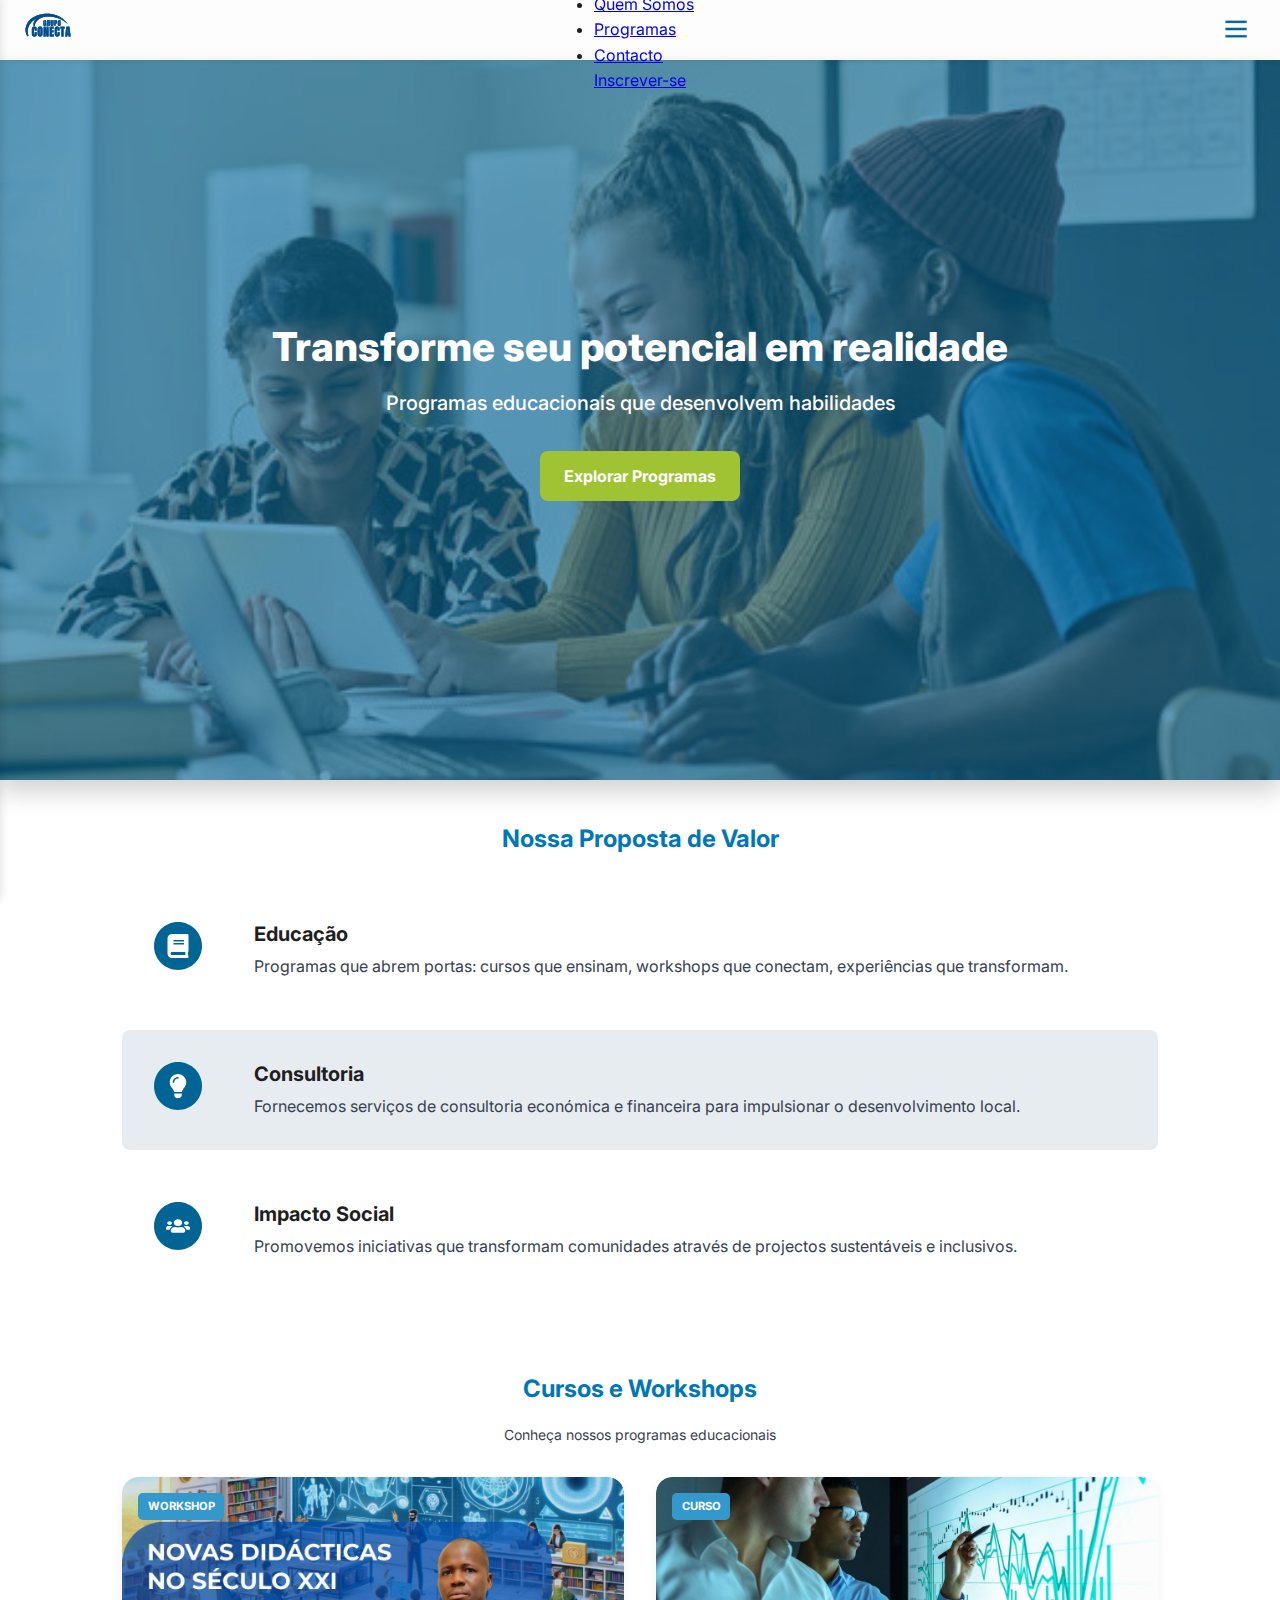
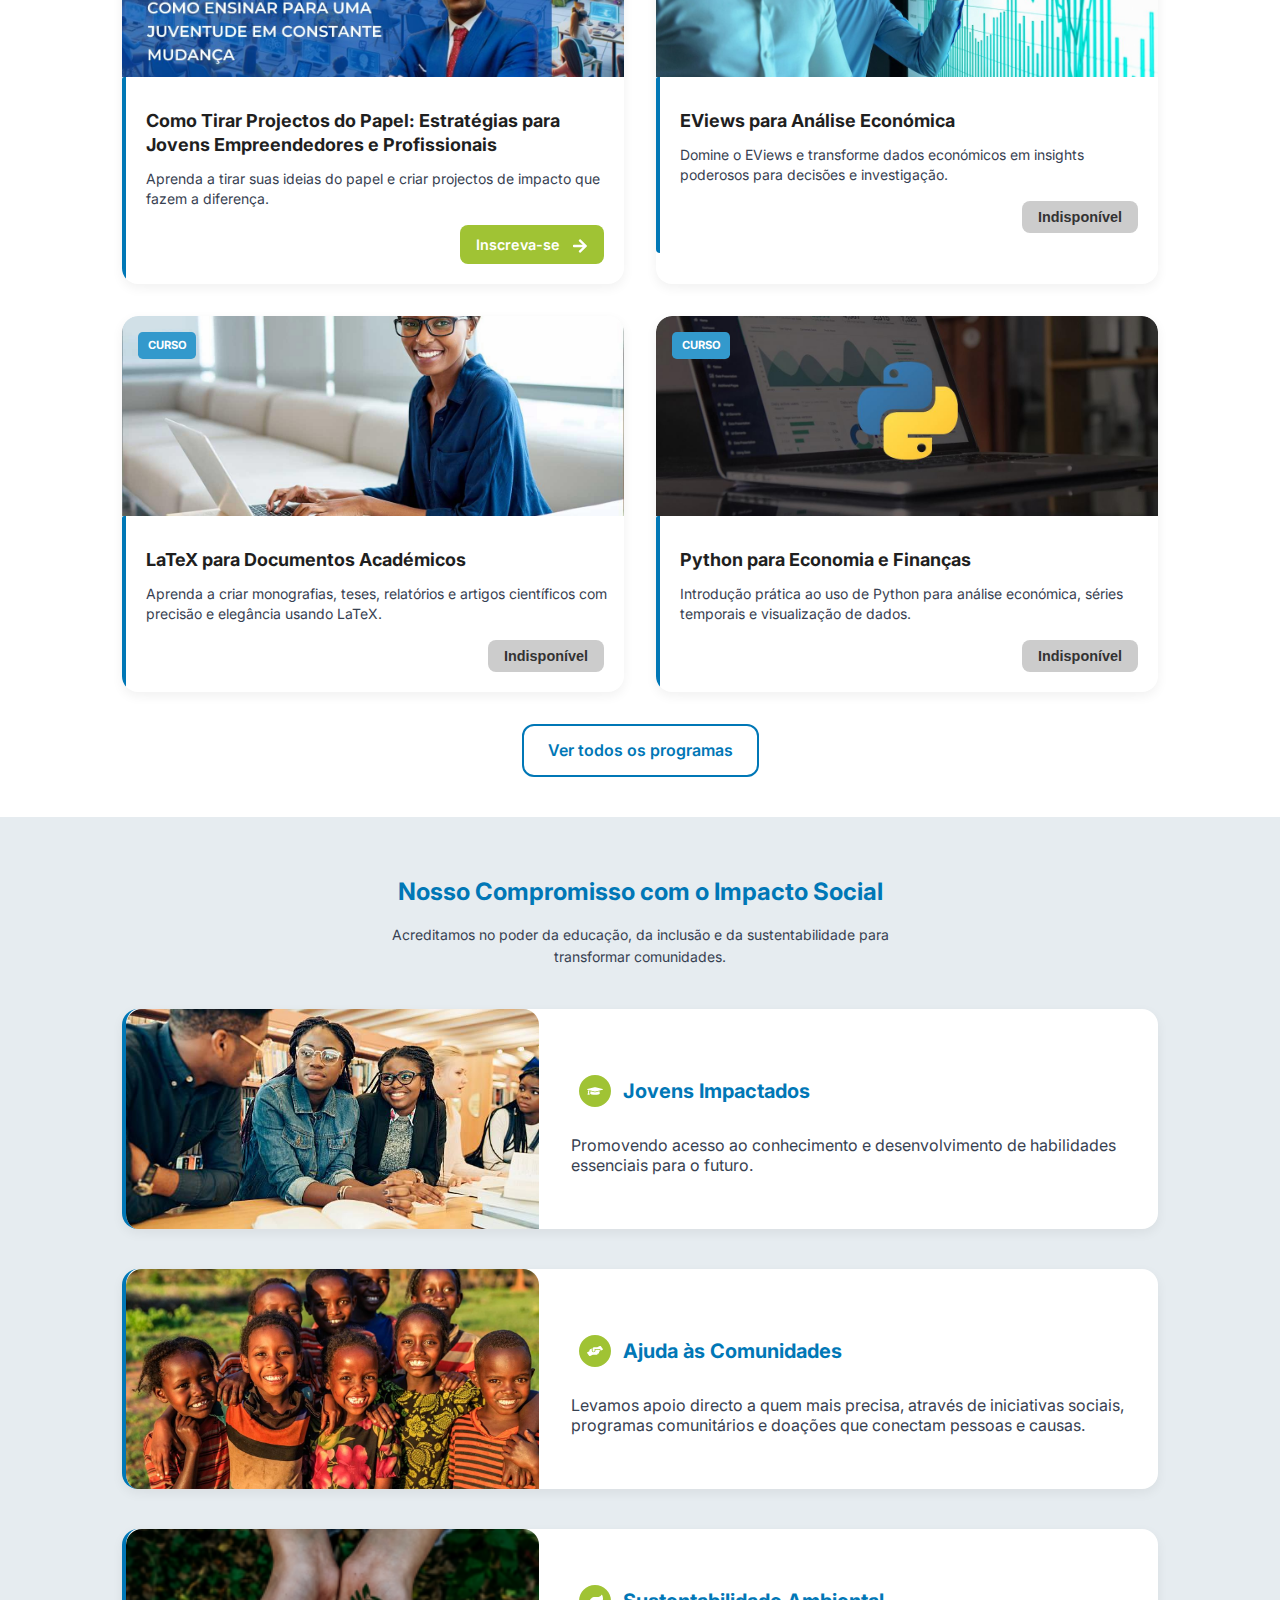
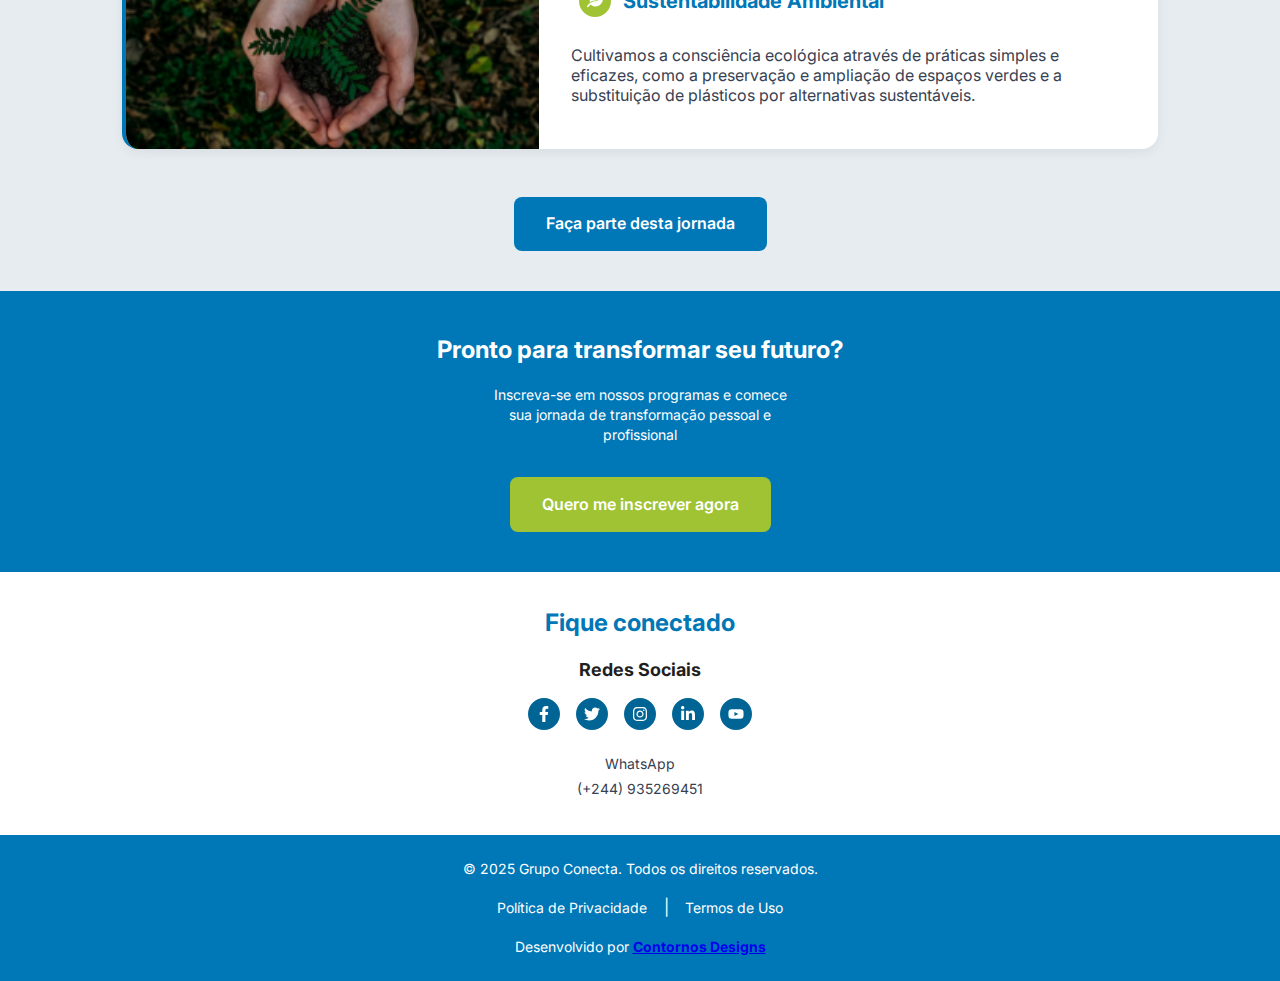
<file: index.html>
<!DOCTYPE html>
<html lang="en">

<head>
    <meta charset="UTF-8">
    <meta name="viewport" content="width=device-width, initial-scale=1.0">

    <!-- Apple iOS Touch Icon -->
    <link rel="apple-touch-icon" sizes="180x180" href="assets/icons/apple-touch-icon.png">

    <!-- Favicons padrão -->
    <link rel="icon" type="image/png" sizes="32x32" href="assets/icons/favicon-32x32.png">
    <link rel="icon" type="image/png" sizes="16x16" href="assets/icons/favicon-16x16.png">

    <!-- Manifest (para PWA ou atalho Android) -->
    <link rel="manifest" href="assets/icons/site.webmanifest">


    <title>Grupo Conecta</title>
    <!--<link rel="stylesheet" href="style.css">-->
    <link rel="stylesheet" href="css/base.css">
    <link rel="stylesheet" href="css/style-index.css"> 


    <!-- Google Fonts: Inter (300, 400, 500, 600, 700, 800) -->
    <link href="https://fonts.googleapis.com/css2?family=Inter:wght@300;400;500;600;700;800&display=swap"
        rel="stylesheet">

</head>


<body>

<!-- ===== Header ===== -->
<header class="header">
  <!-- Logo à esquerda (visível no desktop e mobile) -->
  <a href="index.html">
    <img src="assets/icons/logoblue.svg" alt="Grupo Conecta logo" class="logo" />
  </a>

    <!-- Menu de navegação para desktop -->
  <nav class="desktop-nav">
    <ul class="desktop-nav-links">
      <li><a href="/index.html">Início</a></li>
      <li><a href="sobre.html">Quem Somos</a></li>
      <li><a href="#courses-section">Programas</a></li>
      <li><a href="contacto.html">Contacto</a></li>
    </ul>
    <a href="inscricao.html" class="join-btn">Inscrever-se</a>
  </nav>

  <!-- Botão do menu mobile (hambúrguer) -->
  <button class="menu-btn" aria-label="Abrir menu">
    <img src="assets/icons/menu-icon.png" alt="" class="menu-icon" />
  </button>
</header>

<!-- ===== Mobile Navigation ===== -->
<nav class="mobile-nav">
  <div class="mobile-nav-header">
    <!-- Logo centralizado no menu -->
     <a href="index.html">
    <img src="assets/icons/logoblue.svg" alt="Grupo Conecta logo" class="logo" />
      </a>

    <!-- Botão para fechar o menu -->
    <button class="close-menu" aria-label="Fechar menu">
      <img src="assets/icons/fecharmenu.png" alt="" />
    </button>
  </div>

  <!-- Links do menu -->
  <ul class="mobile-nav-links">
    <li><a href="sobre.html">Quem Somos</a></li>
    <li><a href="#courses-section">Cursos e Workshops</a></li>
    <li><a href="#impact-section">Impacto Social</a></li>
    <li><a href="contacto.html">Contacto</a></li>
  </ul>

  <!-- Botão de destaque no fim do menu -->
  <a href="inscricao.html" class="join-btn">Inscrever-se no Workshop</a>
</nav>




    <main>
        <!-- ===== Hero Section ===== -->
        <section class="hero" id="inicio">
            <!-- Background image -->
            <div class="hero-overlay"></div>
            <!-- Text and buttons -->
            <div class="hero-content">
                <h1 class="hero-title">Transforme seu potencial em realidade</h1>
                <p class="hero-subtitle">
                    Programas educacionais que desenvolvem habilidades
                </p>
                <!-- Buttons -->
                <div class="hero-buttons">
                    <a href="#courses-section" class="btn btn-primary">Explorar Programas</a>
                </div>
            </div>
        </section>

        <!-- ===== Value Proposition Section ===== -->
        <section class="value-section" id="cursos">
            <h2 class="section-title-value">Nossa Proposta de Valor</h2>

            <!-- The cards will be rendered here via JavaScript -->
            <div class="value-cards" id="valueCardsContainer"></div>
        </section>

        <!-- Courses and Workshops Section -->
        <section class="courses-section" id="courses-section">
            <h2 class="section-title-courses">Cursos e Workshops</h2>
            <p class="section-subtitle-courses">Conheça nossos programas educacionais</p>

            <div id="courses-container" class="courses-container">
                <!-- The cards will be rendered here via JavaScript -->
            </div>

            <div class="see-all-wrapper">
                <a href="#courses-section" class="see-all-button">Ver todos os programas</a>
            </div>
        </section>

        <!-- Impact Section -->
        <section class="impact-section" id="impact-section">
            <h2 class="impact-title">Nosso Compromisso com o Impacto Social</h2>
            <p class="impact-subtitle">
                Acreditamos no poder da educação, da inclusão e da sustentabilidade para <br> transformar comunidades.
            </p>

            <!-- Impact cards will be rendered here -->
            <div id="impact-cards-container"></div>

            <a href="#courses-section" class="impact-button">Faça parte desta jornada</a>
        </section>

        <!-- CTA Section -->

        <section class="cta-section">
            <h2 class="cta-title">Pronto para transformar seu futuro?</h2>
            <p class="cta-text">
                Inscreva-se em nossos programas e comece sua jornada de transformação pessoal e profissional
            </p>
            <a href="#courses-section" class="cta-button">Quero me inscrever agora</a>
        </section>
    </main>

    <footer>

        <div class="footer-conecta">
            <h2 class="conecta-title">Fique conectado</h2>
            <h3>Redes Sociais</h3>
            <div class="social-icons">
                <a href="#" aria-label="Facebook"><img src="assets/icons/Facebook.svg" alt="Facebook"></a>
                <a href="#" aria-label="Twitter"><img src="assets/icons/Twitter.svg" alt="Twitter"></a>
                <a href="#" aria-label="Instagram"><img src="assets/icons/Instagram.svg" alt="Instagram"></a>
                <a href="#" aria-label="LinkedIn"><img src="assets/icons/LinkedIn.svg" alt="LinkedIn"></a>
                <a href="#" aria-label="YouTube"><img src="assets/icons/YouTube.svg" alt="YouTube"></a>
            </div>
            <p class="contact-email">WhatsApp</p>
            <p class="contact-phone">(+244) 935269451</p>
        </div>

        <!-- Bloco: Informações legais e créditos -->
        <div class="footer-legal">
            <p>© 2025 Grupo Conecta. Todos os direitos reservados.</p>

            <div class="footer-links">
                <a href="#">Política de Privacidade</a>
                <span class="separator">|</span>
                <a href="#">Termos de Uso</a>
            </div>
            <p class="footer-creditos">
  Desenvolvido por <strong>
  <a href="https://facebook.com/ContornosDesigns" target="_blank" rel="noopener noreferrer">
Contornos Designs
  </a>
  </strong>
</p>

        </div>

        <!-- Bloco: mobile nav
        <div class="footer-mobile-nav">
            <a href="#inicio" class="nav-item active">
                <img src="assets/icons/home.svg" alt="Início">
                <span>Início</span>
            </a>
            <a href="#cursos" class="nav-item">
                <img src="assets/icons/cursos.svg" alt="Cursos">
                <span>Cursos</span>
            </a>
            <a href="#sobre" class="nav-item">
                <img src="assets/icons/sobre.svg" alt="Sobre">
                <span>Sobre</span>
            </a>
            <a href="#impact-section" class="nav-item">
                <img src="assets/icons/impacto.svg" alt="Impacto">
                <span>Impacto</span>
            </a>
            <a href="#contato" class="nav-item">
                <img src="assets/icons/contato.svg" alt="Contato">
                <span>Contato</span>
            </a>
        </div> -->

    </footer>

    <script src="js/base.js"></script>
    <script src="js/index.js"></script>
</body>

</html>
</file>
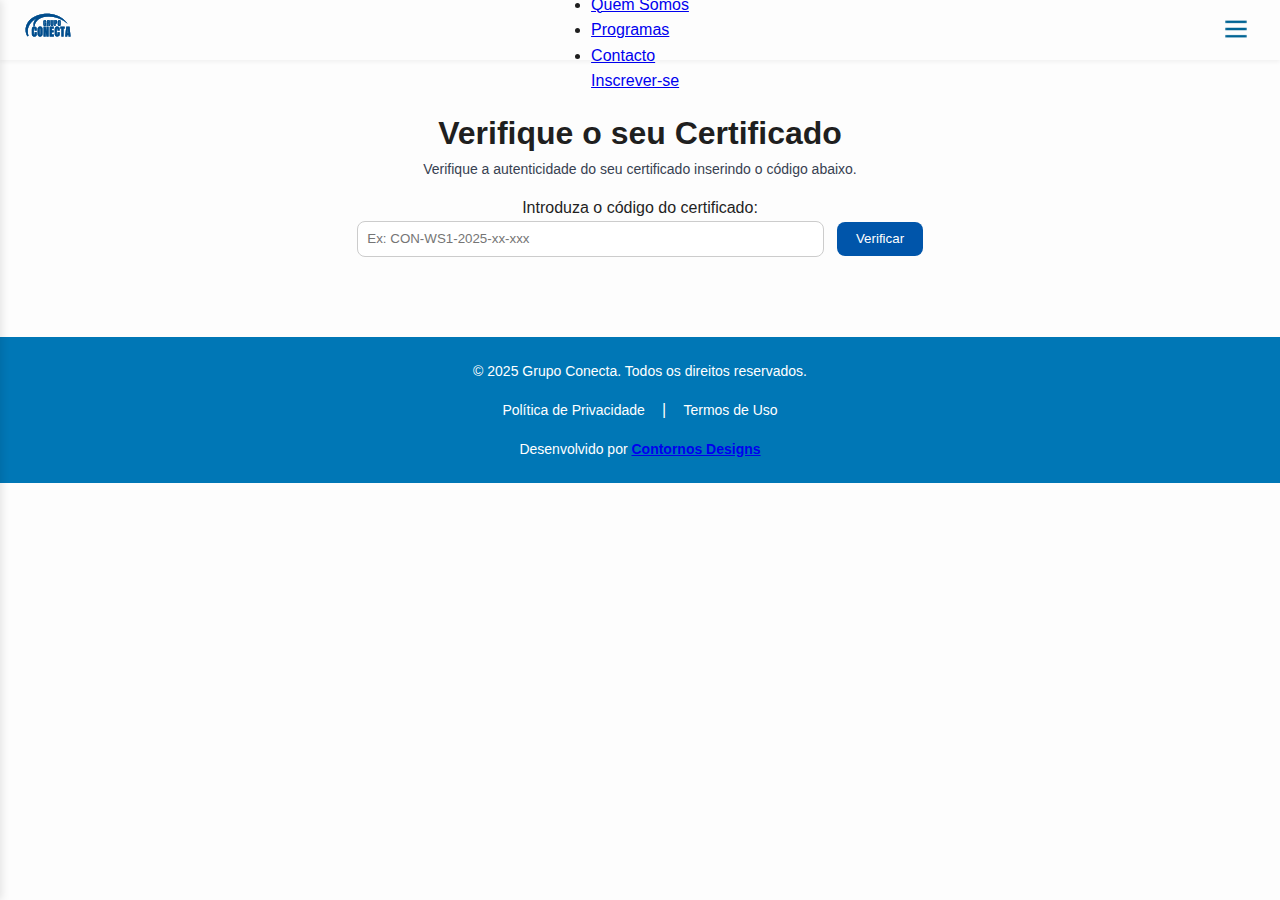
<file: certificados.html>
<!DOCTYPE html>
<html lang="pt">
<head>
  <meta charset="UTF-8" />
  <meta name="viewport" content="width=device-width, initial-scale=1.0" />

  <!-- Favicons -->
  <link rel="apple-touch-icon" sizes="180x180" href="assets/icons/apple-touch-icon.png">
  <link rel="icon" type="image/png" sizes="32x32" href="assets/icons/favicon-32x32.png">
  <link rel="icon" type="image/png" sizes="16x16" href="assets/icons/favicon-16x16.png">
  <link rel="manifest" href="assets/icons/site.webmanifest">

  <title>Verificação de Certificados - Grupo Conecta</title>

  <!-- ✅ Google Analytics -->
  <script async src="https://www.googletagmanager.com/gtag/js?id=G-ZHPQD4KRT1"></script>
  <script>
    window.dataLayer = window.dataLayer || [];
    function gtag(){dataLayer.push(arguments);}
    gtag('js', new Date());
    gtag('config', 'G-ZHPQD4KRT1');
  </script>

  <!-- CSS -->
  <link rel="stylesheet" href="css/base.css" />
  <link rel="stylesheet" href="css/style-certificados.css" />
</head>
<body>

<!-- ===== Header ===== -->
<header class="header">
  <a href="index.html">
    <img src="assets/icons/logoblue.svg" alt="Grupo Conecta logo" class="logo" />
  </a>

  <!-- Menu de navegação (desktop) -->
  <nav class="desktop-nav">
    <ul class="desktop-nav-links">
      <li><a href="index">Início</a></li>
      <li><a href="sobre">Quem Somos</a></li>
      <li><a href="index.html#courses-section">Programas</a></li>
      <li><a href="contacto">Contacto</a></li>
    </ul>
    <a href="inscricao" class="join-btn">Inscrever-se</a>
  </nav>

  <!-- Menu Mobile (hambúrguer) -->
  <button class="menu-btn" aria-label="Abrir menu">
    <img src="assets/icons/menu-icon.png" alt="" class="menu-icon" />
  </button>
</header>

<!-- ===== Navegação Mobile ===== -->
<nav class="mobile-nav">
  <div class="mobile-nav-header">
    <a href="index.html">
      <img src="assets/icons/logoblue.svg" alt="Grupo Conecta logo" class="logo" />
    </a>
    <button class="close-menu" aria-label="Fechar menu">
      <img src="assets/icons/fecharmenu.png" alt="" />
    </button>
  </div>

  <ul class="mobile-nav-links">
    <li><a href="index">Início</a></li>
    <li><a href="sobre">Quem Somos</a></li>
    <li><a href="index.html#courses-section">Cursos e Workshops</a></li>
    <li><a href="index.html#impact-section">Impacto Social</a></li>
    <li><a href="contacto">Contacto</a></li>
  </ul>

  <a href="inscricao" class="join-btn">Inscrever-se no Workshop</a>
</nav>

<!-- ===== MAIN ===== -->
<main class="container main-grid">
  <div class="certificados-container">
    <h1 class="titulo"><span class="destaque">Verifique o seu Certificado</span></h1>
    <p class="subtitulo">Verifique a autenticidade do seu certificado inserindo o código abaixo.</p>

    <div class="form-box">
      <label for="codigo">Introduza o código do certificado:</label>
      <input type="text" id="codigo" placeholder="Ex: CON-WS1-2025-xx-xxx">
      <button id="verificar">Verificar</button>
    </div>

    <section id="resultado" class="resultado"></section>
  </div>
</main>

<!-- ===== Footer ===== -->
<footer>
  <div class="footer-legal">
    <p>© 2025 Grupo Conecta. Todos os direitos reservados.</p>
    <div class="footer-links">
      <a href="#">Política de Privacidade</a>
      <span class="separator">|</span>
      <a href="#">Termos de Uso</a>
    </div>
    <p class="footer-creditos">
      Desenvolvido por <strong>
        <a href="https://facebook.com/ContornosDesigns" target="_blank" rel="noopener noreferrer">
          Contornos Designs
        </a>
      </strong>
    </p>
  </div>
</footer>

<!-- JS -->
<script src="js/base.js"></script>
<script src="js/certificados.js"></script>
</body>
</html>
</file>
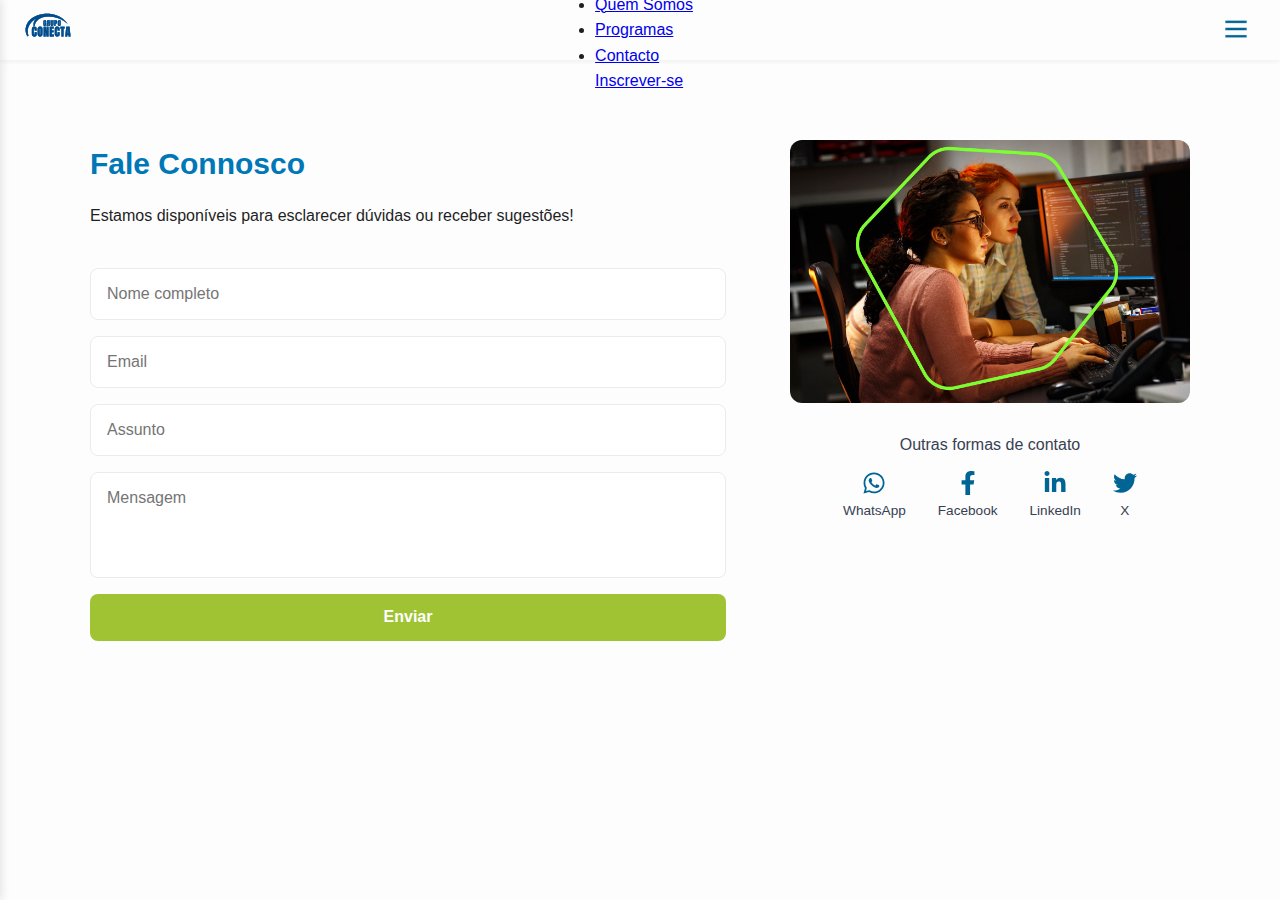
<file: contacto.html>
<!DOCTYPE html>
<html lang="pt">
<head>
  <meta charset="UTF-8" />
  <meta name="viewport" content="width=device-width, initial-scale=1.0" />

        <!-- Apple iOS Touch Icon -->
    <link rel="apple-touch-icon" sizes="180x180" href="assets/icons/apple-touch-icon.png">

    <!-- Favicons padrão -->
    <link rel="icon" type="image/png" sizes="32x32" href="assets/icons/favicon-32x32.png">
    <link rel="icon" type="image/png" sizes="16x16" href="assets/icons/favicon-16x16.png">

    <!-- Manifest (para PWA ou atalho Android) -->
    <link rel="manifest" href="assets/icons/site.webmanifest">

  <title>Contacto - Grupo Conecta</title>
  <link rel="stylesheet" href="css/base.css" />
  <link rel="stylesheet" href="css/style-contacto.css" />
</head>

<body>

<!-- ===== Header ===== -->
<header class="header">
  <!-- Logo à esquerda (visível no desktop e mobile) -->
  <a href="index.html">
    <img src="assets/icons/logoblue.svg" alt="Grupo Conecta logo" class="logo" />
  </a>

    <!-- Menu de navegação para desktop -->
  <nav class="desktop-nav">
    <ul class="desktop-nav-links">
      <li><a href="/index.html">Início</a></li>
      <li><a href="sobre.html">Quem Somos</a></li>
      <li><a href="index.html#courses-section">Programas</a></li>
      <li><a href="contacto.html">Contacto</a></li>
    </ul>
    <a href="inscricao.html" class="join-btn">Inscrever-se</a>
  </nav>

  <!-- Botão do menu mobile (hambúrguer) -->
  <button class="menu-btn" aria-label="Abrir menu">
    <img src="assets/icons/menu-icon.png" alt="" class="menu-icon" />
  </button>
</header>
<!-- ===== Mobile Navigation ===== -->
<nav class="mobile-nav">
  <div class="mobile-nav-header">
    <!-- Logo centralizado no menu -->
     <a href="index.html">
    <img src="assets/icons/logoblue.svg" alt="Grupo Conecta logo" class="logo" />
      </a>

    <!-- Botão para fechar o menu -->
    <button class="close-menu" aria-label="Fechar menu">
      <img src="assets/icons/fecharmenu.png" alt="" />
    </button>
  </div>

  <!-- Links do menu -->
  <ul class="mobile-nav-links">
    <li><a href="sobre.html">Quem Somos</a></li>
    <li><a href="index.html#courses-section">Cursos e Workshops</a></li>
    <li><a href="/index.html#impact-section">Impacto Social</a></li>
    <li><a href="contacto.html">Contacto</a></li>
  </ul>

  <!-- Botão de destaque no fim do menu -->
  <a href="inscricao.html" class="join-btn">Inscrever-se no Workshop</a>
</nav>


<main class="contacto-container main-grid">
  <!-- COLUNA ESQUERDA: Título + formulário -->
  <div class="contacto-esquerda">
    <h1 class="titulo"><span class="destaque">Fale Connosco</span></h1>
    <p class="subtitulo">
      Estamos disponíveis para esclarecer dúvidas ou receber sugestões!
    </p>

<form class="formulario-contacto" id="form-contato">
  <!-- Campos do formulário -->
  <input type="text" name="nome" placeholder="Nome completo" required />
  <input type="email" name="email" placeholder="Email" required />
  <input type="text" name="assunto" placeholder="Assunto" required />
  <textarea name="mensagem" placeholder="Mensagem" rows="4" required></textarea>

  <!-- Campos ocultos opcionais -->
  <input type="hidden" name="_subject" value="Nova mensagem de contacto do site Grupo Conecta">
  <input type="hidden" name="_captcha" value="false">

  <button type="submit" class="btn-submeter">Enviar</button>
</form>

<!-- Pop-up de sucesso -->
<div id="popup-sucesso" class="popup-sucesso hidden">
  ✅ Mensagem enviada com sucesso!
</div>

  </div>

  <!-- COLUNA DIREITA: Imagem + redes sociais -->
  <div class="contacto-direita">
    <img src="assets/images/imagem-contacto.jpg" alt="Pessoas reunidas em escritório" class="imagem-contacto" />

    <div class="contacto-alternativo">
      <p>Outras formas de contato</p>
      <div class="redes-sociais">
        <a href="https://wa.me/244935269451?text=Olá%2C%20gostaria%20de%20receber%20uma%20informação" class="social-link" target="_blank">
          <img src="assets/icons/Whatsapp-png.svg" alt="WhatsApp" />
          <span>WhatsApp</span>
        </a>
        <a href="https://www.facebook.com/profile.php?id=61565351349400" class="social-link" target="_blank">
          <img src="assets/icons/Facebookpng.svg" alt="Facebook" />
          <span>Facebook</span>
        </a>
        <a href="https://www.linkedin.com/company/grupoconecta-angola/" class="social-link" target="_blank">
          <img src="assets/icons/LinkedInpng.svg" alt="LinkedIn" />
          <span>LinkedIn</span>
        </a>
        <a href="#" class="social-link" target="_blank">
          <img src="assets/icons/Twitterpng.svg" alt="X" />
          <span>X</span>
        </a>
      </div>
    </div>
  </div>
</main>

    <script src="js/base.js"></script>
  <script src="js/contacto.js"></script>
</body>
</html>
</file>
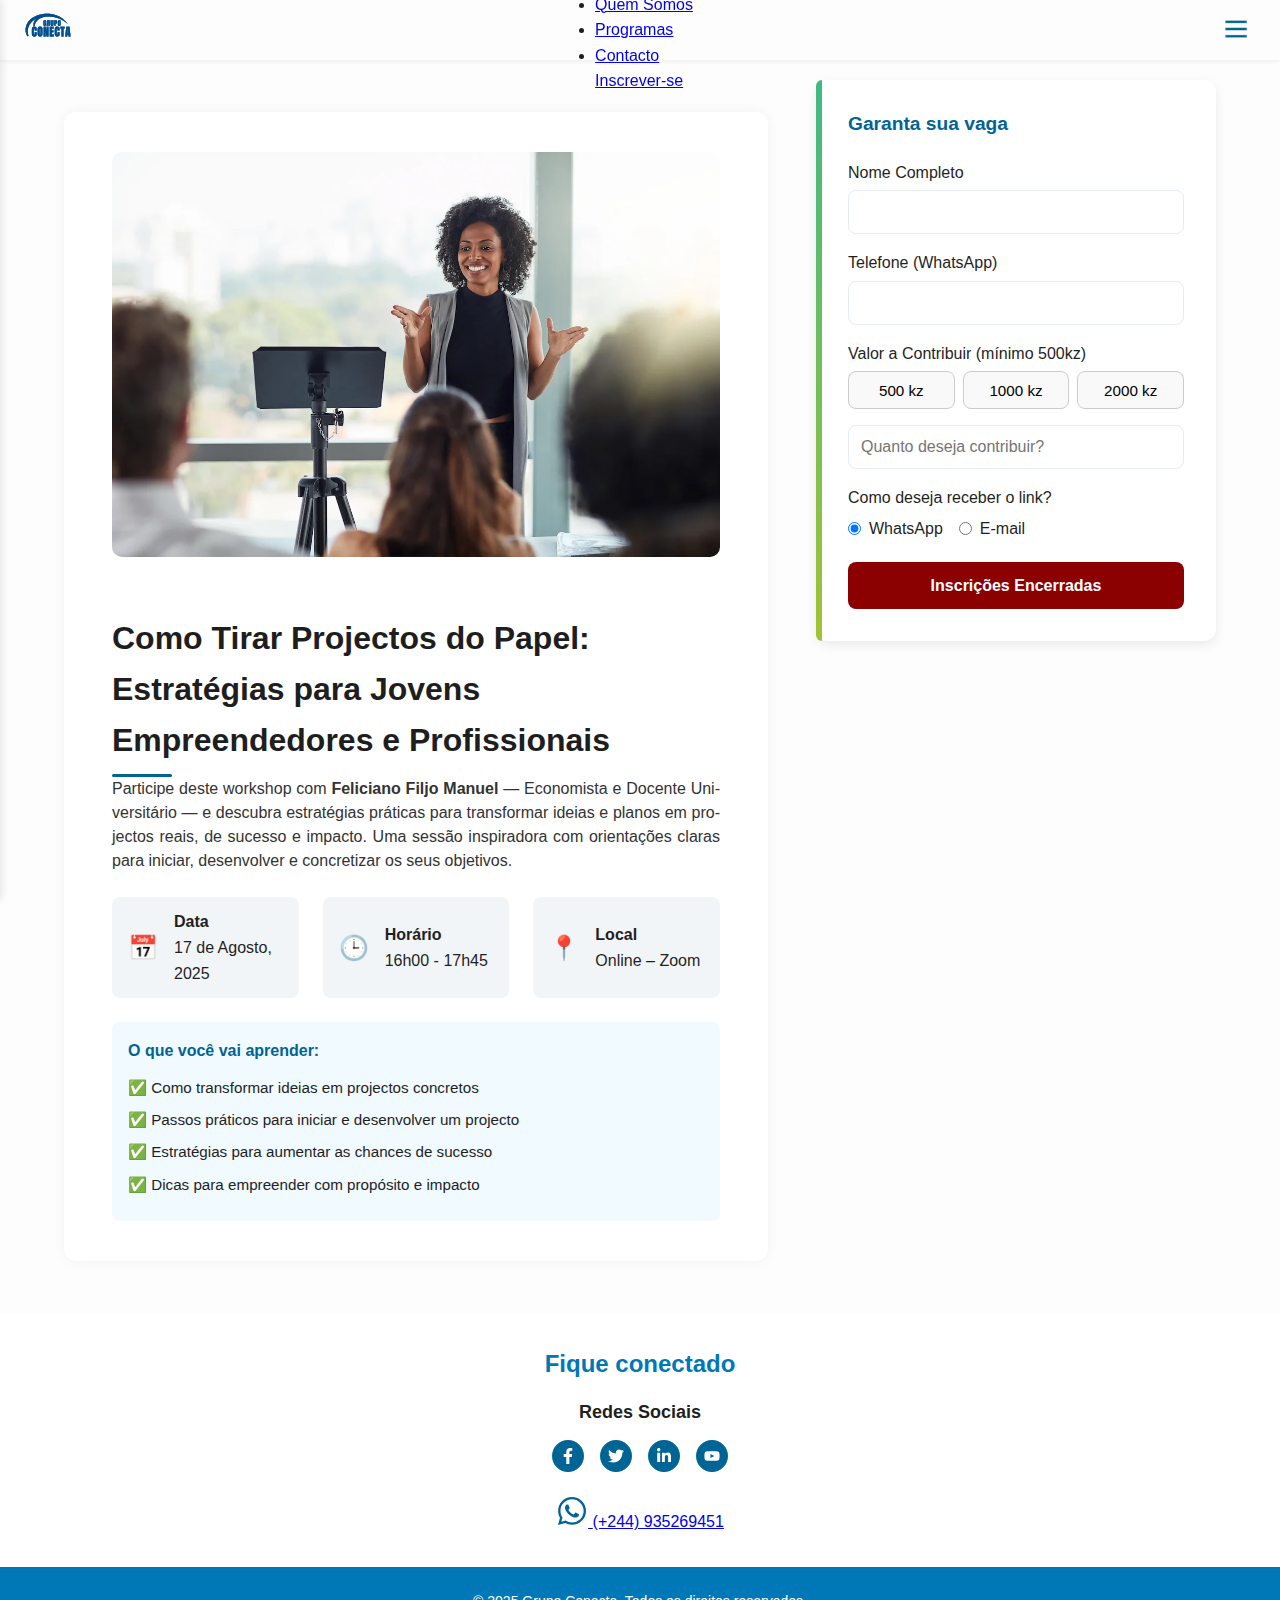
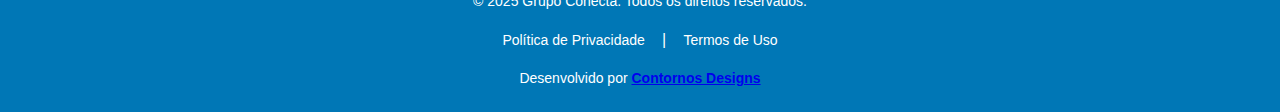
<file: inscricao.html>
<!DOCTYPE html>
<html lang="pt">
<head>
  <meta charset="UTF-8" />
  <meta name="viewport" content="width=device-width, initial-scale=1.0" />

      <!-- Apple iOS Touch Icon -->
    <link rel="apple-touch-icon" sizes="180x180" href="assets/icons/apple-touch-icon.png">

    <!-- Favicons padrão -->
    <link rel="icon" type="image/png" sizes="32x32" href="assets/icons/favicon-32x32.png">
    <link rel="icon" type="image/png" sizes="16x16" href="assets/icons/favicon-16x16.png">

    <!-- Manifest (para PWA ou atalho Android) -->
    <link rel="manifest" href="assets/icons/site.webmanifest">


  <title>Grupo Conecta - Workshop</title>
  <link rel="stylesheet" href="css/base.css" />
  <link rel="stylesheet" href="css/style-inscricao.css" />
</head>
<body>
 
<!-- ===== Header ===== -->
<header class="header">
  <!-- Logo à esquerda (visível no desktop e mobile) -->
  <a href="index.html">
    <img src="assets/icons/logoblue.svg" alt="Grupo Conecta logo" class="logo" />
  </a>

    <!-- Menu de navegação para desktop -->
  <nav class="desktop-nav">
    <ul class="desktop-nav-links">
      <li><a href="/index.html">Início</a></li>
      <li><a href="sobre.html">Quem Somos</a></li>
      <li><a href="index.html#courses-section">Programas</a></li>
      <li><a href="contacto.html">Contacto</a></li>
    </ul>
    <a href="inscricao.html" class="join-btn">Inscrever-se</a>
  </nav>

  <!-- Botão do menu mobile (hambúrguer) -->
  <button class="menu-btn" aria-label="Abrir menu">
    <img src="assets/icons/menu-icon.png" alt="" class="menu-icon" />
  </button>
</header>

<!-- ===== Mobile Navigation ===== -->
<nav class="mobile-nav">
  <div class="mobile-nav-header">
    <!-- Logo centralizado no menu -->
     <a href="index.html">
    <img src="assets/icons/logoblue.svg" alt="Grupo Conecta logo" class="logo" />
      </a>

    <!-- Botão para fechar o menu -->
    <button class="close-menu" aria-label="Fechar menu">
      <img src="assets/icons/fecharmenu.png" alt="" />
    </button>
  </div>

  <!-- Links do menu -->
  <ul class="mobile-nav-links">
    <li><a href="index">Início</a></li>
    <li><a href="sobre">Quem Somos</a></li>
    <li><a href="#courses-section">Cursos e Workshops</a></li>
    <li><a href="#impact-section">Impacto Social</a></li>
    <li><a href="contacto">Contacto</a></li>
  </ul>

  <!-- Botão de destaque no fim do menu -->
  <a href="inscricao" class="join-btn">Inscrever-se no Workshop</a>
</nav>




  <main class="container">
    <div class="main-grid"><!-- ✅ NOVO wrapper -->
    <section class="workshop-card">
      
      <picture>
        <source srcset="assets/images/workshop.webp" type="image/webp" />
        <img src="assets/images/" alt="Workshop-Grupo Conecta" class="workshop-img" />
      </picture>
    
      <h2 class="workshop-title">Como Tirar Projectos do Papel: Estratégias para Jovens Empreendedores e Profissionais</h2>
      <p class="workshop-descricao">
          Participe deste workshop com <strong>Feliciano Filjo Manuel</strong> — Economista e Docente Universitário — e descubra
          estratégias práticas para transformar ideias e planos em projectos reais, de sucesso e impacto.
          Uma sessão inspiradora com orientações claras para iniciar, desenvolver e concretizar os seus objetivos.
      </p>
    
      <div class="info-box">
        <div class="info-item">
          <span class="icon">📅</span>
          <div>
            <strong>Data</strong><br />
            17 de Agosto, 2025
          </div>
        </div>
        <div class="info-item">
          <span class="icon">🕒</span>
          <div>
            <strong>Horário</strong><br />
            16h00 - 17h45
          </div>
        </div>
        <div class="info-item">
          <span class="icon">📍</span>
          <div>
            <strong>Local</strong><br />
            Online – Zoom
          </div>
        </div>
      </div>
    
      <div class="aprendizado-box" hidden>
        <h4>O que você vai aprender:</h4>
        <ul>
          <li>✅ Como transformar ideias em projectos concretos</li>
          <li>✅ Passos práticos para iniciar e desenvolver um projecto</li>
          <li>✅ Estratégias para aumentar as chances de sucesso</li>
          <li>✅ Dicas para empreender com propósito e impacto</li>
        </ul>
      </div>
    </section>
    

    <section class="form-section">
      <h3>Garanta sua vaga</h3>
      <form id="inscricao-form">
        <label for="nome">Nome Completo</label>
        <input type="text" id="nome" name="nome" />

        <label for="telefone">Telefone (WhatsApp)</label>
        <input type="tel" id="telefone" name="telefone"/>

        <label>Valor a Contribuir (mínimo 500kz)</label>
        <div class="valor-botoes">
          <button type="button" class="valor-btn" data-value="500">500 kz</button>
          <button type="button" class="valor-btn" data-value="1000">1000 kz</button>
          <button type="button" class="valor-btn" data-value="2000">2000 kz</button>
        </div>
        <input type="number" id="valor" name="valor" placeholder="Quanto deseja contribuir?" min="500"/>

        <label>Como deseja receber o link?</label>
        <div class="metodo-opcoes">
          <label><input type="radio" name="metodo" value="whatsapp" checked /> WhatsApp</label>
          <label><input type="radio" name="metodo" value="email" /> E-mail</label>
        </div>

        <div id="email-field" class="hidden">
          <label for="email">E-mail</label>
          <input type="email" id="email" name="email" />
        </div>

            <!-- ✅ INSIRA O SPINNER AQUI -->
            <div id="loading" class="hidden" aria-label="Carregando">
              <div class="spinner"></div>
            </div>

        <!--<button type="submit" class="btn-destaque">Confirmar Inscrição</button>-->
          
        <button type="" class="btn-destaque">Inscrições Encerradas</button> <!--Inscrições Encerradas-->
      </form>

      <div id="erro-global" class="erro-global"></div> <!-- Para mensagem de Erros-->


    </section>
  </div> <!--Wrapper-->

   <!-- <div id="loading" class="hidden" aria-label="Carregando">
  <div class="spinner"></div>
</div> -->



<!--Pagamento Section Novo3-->

<section id="pagamento-section" class="pagamento-section hidden"> <!--hidden-->
  <h3>Obrigado por se inscrever!</h3>
  <p class="descricao-pagamento">Use os dados abaixo para realizar o <strong>pagamento por referência</strong>:</p>

  <!--
  <div class="pagamento-dados-wrapper">
    <div class="logo-topo">
      <img src="assets/unitelmoney_logo.jfif" alt="Unitel Money" class="logo-unitel" />
    </div>
    -->

     <!-- ✅ Posicione o logo aqui, antes da div de dados -->
  <img src="assets/images/unitelmoney_logo.jpg" alt="Logo Unitel Money" class="logo-unitel" />

    <div class="pagamento-dados">
      <p><strong>Entidade:</strong> 00930 <span class="copiar-texto" data-valor="00930" id="copiar-entidade">[copiar]</span></p>
      <p><strong>Referência:</strong> 937082461 <span class="copiar-texto" data-valor="937082461" id="copiar-referencia">[copiar]</span></p>
      <p class="nota">Após efectuar o pagamento, envie o seu comprovativo clicando no botão abaixo para confirmar a inscrição.</p>
    </div>

  <div class="envio-comprovativo">
    <a id="link-whatsapp" class="btn-wa" href="https://wa.me/244935269451?text=Olá%2C%20segue%20meu%20comprovativo%20do%20workshop" target="_blank">
      Enviar via WhatsApp
    </a>
    <a id="link-email" class="link-email" href="#">
      Enviar por E-mail
    </a>
  </div>
</section>


<!--Pagamento Novo Section

<section id="pagamento-section" class="pagamento-section">
  <h3>Obrigado por se inscrever!</h3>
  <p>Use os dados abaixo para realizar o pagamento via <strong>Unitel Money</strong>:</p>

  <div class="pagamento-dados">
    <img src="assets/unitelmoney_logo.jfif" alt="Unitel Money" class="logo-unitel" />

    <p>Entidade: <strong>00930</strong> <button id="copiar-entidade">Copiar</button></p>
    <p>Referência: <strong>930651632</strong> <button id="copiar-referencia">Copiar</button></p>
    <p class="nota">Certifique-se de usar o número de referência corretamente.</p>
  </div>

  <div class="envio-comprovativo">
    <a class="btn-wa" href="https://wa.me/244934672722?text=Olá%2C%20segue%20meu%20comprovativo%20do%20workshop" target="_blank">
      Enviar comprovativo por WhatsApp
    </a>
    <a class="link-email" href="mailto:newvibe025@gmail.com?subject=Comprovativo%20de%20Pagamento">
      Enviar comprovativo por E-mail
    </a>
  </div>
</section>
-->




<!--
    <section id="pagamento-section"> <!--class="hidden"
      <h3>Obrigado por se inscrever!</h3>
      <p>Use os dados abaixo para realizar o pagamento via <strong>Unitel Money</strong>:</p>
      <div class="pagamento-dados">
        <p>Entidade: <strong>00930</strong> <button id="copiar-entidade">Copiar</button></p>
        <p>Referência: <strong>930651632</strong> <button id="copiar-referencia">Copiar</button></p>
        <p class="nota">Certifique-se de usar o número de referência corretamente.</p>
      </div>
      <div class="envio-comprovativo">
        <a class="btn-wa" href="https://wa.me/244934672722?text=Olá%2C%20segue%20meu%20comprovativo%20do%20workshop" target="_blank">Enviar comprovativo por WhatsApp</a>
        <a class="btn-email" href="mailto:newvibe025@gmail.com?subject=Comprovativo%20de%20Pagamento">Enviar comprovativo por E-mail</a>
      </div>
    </section>
    -->

  </main>

<!--
<footer>
  <div class="footer-conecta">
    <h2 class="conecta-title">Fique conectado</h2>
    <h3>Redes Sociais</h3>
    <div class="social-icons">
      <a href="#" aria-label="Facebook"><img src="assets/icons/Facebook.svg" alt="Facebook"></a>
      <a href="#" aria-label="Twitter"><img src="assets/icons/Twitter.svg" alt="Twitter"></a>
      <a href="#" aria-label="Instagram"><img src="assets/icons/Instagram.svg" alt="Instagram"></a>
      <a href="#" aria-label="LinkedIn"><img src="assets/icons/LinkedIn.svg" alt="LinkedIn"></a>
      <a href="#" aria-label="YouTube"><img src="assets/icons/YouTube.svg" alt="YouTube"></a>
    </div>
    <p class="contact-email">contato@grupoconecta.org</p>
    <p class="contact-phone">(11) 9999-9999</p>
  </div>

  <!-- Bloco: Informações legais e créditos
  <div class="footer-legal">
    <p>© 2025 Grupo Conecta. Todos os direitos reservados.</p>

    <div class="footer-links">
      <a href="#">Política de Privacidade</a>
      <span class="separator">|</span>
      <a href="#">Termos de Uso</a>
    </div>
    <p class="footer-creditos">Desenvolvido por <strong>Contornos Designs</strong></p>
  </div>
</footer>
-->


    <footer>

        <div class="footer-conecta">
            <h2 class="conecta-title">Fique conectado</h2>
            <h3>Redes Sociais</h3>
            <div class="social-icons">
                <a href="https://www.facebook.com/profile.php?id=61565351349400" aria-label="Facebook"><img src="assets/icons/Facebook.svg" alt="Facebook"></a>
                <a href="#" aria-label="Twitter"><img src="assets/icons/Twitter.svg" alt="Twitter"></a>
                <!--<a href="#" aria-label="Instagram"><img src="assets/icons/Instagram.svg" alt="Instagram"></a>-->
                <a href="https://www.linkedin.com/company/grupoconecta-angola/" aria-label="LinkedIn"><img src="assets/icons/LinkedIn.svg" alt="LinkedIn"></a>
                <a href="#" aria-label="YouTube"><img src="assets/icons/YouTube.svg" alt="YouTube"></a>
            </div>

            <!-- Novo bloco com ícone e número -->
            <a href="https://wa.me/244935269451?text=Olá%2C%20gostaria%20de%20receber%20uma%20informação" 
                class="contact-whatsapp" target="_blank" aria-label="Conversar no WhatsApp">
                <img src="assets/icons/Whatsapp-png.svg" alt="WhatsApp icon">
                <span>(+244) 935269451</span>
            </a>

        </div>

        <!-- Bloco: Informações legais e créditos -->
        <div class="footer-legal">
            <p>© 2025 Grupo Conecta. Todos os direitos reservados.</p>

            <div class="footer-links">
                <a href="#">Política de Privacidade</a>
                <span class="separator">|</span>
                <a href="#">Termos de Uso</a>
            </div>
            <p class="footer-creditos">
  Desenvolvido por <strong>
  <a href="https://facebook.com/ContornosDesigns" target="_blank" rel="noopener noreferrer">
Contornos Designs
  </a>
  </strong>
</p>
</div>
    </footer>

  <script src="js/base.js"></script>
  <script src="js/inscricao.js"></script>
</body>
</html>
</file>
<file: css/style-index.css>
/* ===== Hero Section ===== */

.hero {
    position: relative;
    width: 100%;
    display: flex;
    align-items: center;
    justify-content: center;
    padding: 2rem 1rem;
    background-image: url('../assets/images/hero.jpg');
    /* ajuste o caminho conforme seu projeto */
    background-size: cover;
    background-position: center;
    background-repeat: no-repeat;
    text-align: center;
    overflow: hidden;
    box-shadow: 0 0.75rem 1.5rem rgba(0, 0, 0, 0.18);
    /* ← sombra inferior */
    min-height: 80vh; /* 60% da altura da tela */
}

.hero-subtitle {
    color: var(--white);
}

/* Overlay escura transparente */
.hero-overlay {
    position: absolute;
    top: 0;
    left: 0;
    width: 100%;
    height: 100%;
    background-color: rgba(0, 100, 148, 0.6);
    z-index: 1;
}

/* Conteúdo centralizado */
.hero-content {
    position: relative;
    display: flex;
    z-index: 2;
    flex-direction: column;
    gap: 1.25rem;
    /* espaçamento entre os elementos */
    color: var(--white);
}

/* Título */
.hero-title {
    font-size: var(--heading-1);
    font-weight: 800;
    line-height: 2.25rem;
    margin-top: 1rem;
}

/* Subtítulo */
.hero-subtitle {
    font-size: 1rem;
    font-weight: 500;
    line-height: 1.5rem;
}

/* Botões */
.hero-buttons {
    display: flex;
    flex-direction: column;
    gap: 1rem;
}

/* Botão primário */
.btn-primary {
    background-color: var(--green);
    color: var(--white);
    padding: 0.875rem 1rem;
    margin-top: 1rem;
    margin-bottom: 2rem;
    font-weight: 700;
    border: none;
    border-radius: 0.5rem;
    font-size: 1rem;
    line-height: 1.5rem;
    cursor: pointer;
    text-decoration: none;
}




/* ===== Value Proposition Section ===== */
.value-section {
    padding: 2.5rem 1rem;
    background-color: var(--white);
}

.section-title-value {
    margin-bottom: 2rem;
}

/* Container dos cards */
.value-cards {
    display: flex;
    flex-direction: column;
    gap: 1.25rem;
}

/* Card */
.value-card {
    display: flex;
    align-items: stretch;
    /* ESSENCIAL para a linha ter altura */
    gap: 1rem;
    padding: 1.25rem;
    border-radius: 0.5rem;
    box-shadow: 0 0.125rem 0.25rem rgba(0, 0, 0, 0.05);
}

.vertical-line {
    width: 0.375rem;
    /* 6px */
    background-color: var(--green);
    border-radius: 1rem;
    margin: 0.5rem 0;
    /* espaço acima e abaixo */
}

/* Ícone */
.value-icon {
    width: 2.25rem;
    height: 2.25rem;
    flex-shrink: 0;
}

/* Conteúdo do card */
.value-title {
    margin-bottom: 0.25rem;
}

/* ===== Courses and Workshops Section ===== */

.courses-section {
    padding: 2.5rem 1rem;
    background-color: var(--gray-50);
}

.section-title-courses {
    margin-bottom: 1rem;
    text-align: center;
}

.section-subtitle-courses {
    text-align: center;
}

.courses-container {
    display: flex;
    flex-direction: column;
    gap: 2rem;
    margin-top: 2rem;
}

.course-card {
    position: relative;
    background-color: var(--white);
    border-radius: 1rem;
    overflow: hidden;
    box-shadow: 0 4px 12px rgba(0, 0, 0, 0.06);
    display: flex;
    flex-direction: column;
}

/* Linha azul vertical à esquerda */
.card-left-line {
    position: absolute;
    top: 0;
    left: 0;
    width: 0.25rem;
    height: 100%;
    background-color: var(--blue-heading);
    /* azul */
    border-top-left-radius: 0.5rem;
    border-bottom-left-radius: 1rem;
}

.course-image {
    width: 100%;
    height: auto;
    display: block;
    max-height: 200px;
    /* controla a altura máxima */
    object-fit: cover;
    /* corta e ajusta a imagem proporcionalmente */
    border-top-left-radius: 1rem;
    border-top-right-radius: 1rem;
}

.course-content {
    display: flex;
    flex-direction: column;
    padding: 1rem 1rem 1rem 1.5rem;
    gap: 0.75rem;
    position: relative;
}

.course-title {
    margin-top: 1rem;
}

.course-button {
    align-self: flex-end;
    /* botão à direita */
    background-color: var(--green);
    color: var(--white);
    font-weight: 600;
    font-size: 0.9rem;
    text-decoration: none;
    padding: 0.5rem 1rem;
    border-radius: 0.5rem;
    transition: background-color 0.3s;
    margin: 0.25rem 0.25rem 0.25rem 0;
}

.arrow-icon {
    width: 1rem;
    /* Tamanho da seta */
    height: 1rem;
    margin-left: 0.5rem;
    /* Espaço entre o texto e a seta */
    vertical-align: middle;
    /* Alinha a imagem ao centro da linha de texto */
}

.course-button:hover {
    background-color: var(--blue-heading);
}


.see-all-wrapper {
    text-align: center;
    padding: 2rem 1.25rem 0;
    /* espaçamento superior e lateral */
}

.see-all-button {
    display: inline-block;
    color: var(--blue-heading);
    border: 2px solid var(--blue-heading);
    background-color: transparent;
    /* 👈 FUNDO TRANSPARENTE */
    padding: 0.75rem 1.5rem;
    font-weight: 600;
    font-size: 1rem;
    border-radius: 0.75rem;
    text-decoration: none;
    transition: all 0.3s ease;
}

.see-all-button:hover {
    background-color: var(--blue-heading);
    color: var(--white);
}

/*Sistema Aberto Fechado*/
/*Reusing course-button*/

.course-button.open {
    background-color: var(--green);
    color: white;
    border: none;
}


.course-button.closed {
    background-color: #ccc;
    color: #333;
    border: none;
    cursor: not-allowed;
}

.aviso-fechado {
    position: fixed;
    bottom: 2rem;
    right: 2rem;
    background-color: #333;
    color: #fff;
    padding: 1rem 1.5rem;
    border-radius: 8px;
    font-size: 0.9rem;
    opacity: 0;
    pointer-events: none;
    transition: opacity 0.3s ease-in-out;
    z-index: 1000;
}

.aviso-fechado.show {
    opacity: 1;
    pointer-events: auto;
}

.aviso-temporario {
    background-color: #666;
    color: #fff;
    padding: 0.6rem 1rem;
    border-radius: 0.5rem;
    font-size: 0.875rem;
    box-shadow: 0 2px 8px rgba(0, 0, 0, 0.15);
    max-width: 220px;
    pointer-events: none;
}

.course-card {
  position: relative;
}

.badge {
  position: absolute;
  top: 1rem;
  left: 1rem;
  background-color: #3399CC;
  color: #fff;
  padding: 0.3rem 0.6rem;
  font-size: 0.7rem;
  font-weight: bold;
  text-transform: uppercase;
  border-radius: 0.3rem;
  z-index: 10;
}





/* ===== Impact Section ===== */
.impact-section {
    padding: 2.5rem 1rem;
    background-color: var(--light-gray-blue);
}

.impact-title {
    margin-bottom: 1rem;
}


.impact-subtitle {
    max-width: 36ch;
    margin: 0 auto 2rem auto;
    /* centraliza horizontalmente + margem inferior */
    text-align: center;
}

/* ===== Impact Card ===== */
.impact-card {
    background-color: var(--white);
    border-radius: 1rem;
    overflow: hidden;
    box-shadow: 0 4px 12px rgba(0, 0, 0, 0.06);
    margin-bottom: 2rem;
    position: relative;
    border-left: 4px solid var(--blue-heading);
}

/*.impact-image {
    width: 100%;
    height: auto;
    display: block;
}*/

.impact-image {
  width: 100%;
  height: 12rem;; /* altura fixa, ajustável conforme o design */
  object-fit: cover;
  display: block;
  border-top-left-radius: 1rem;
  border-top-right-radius: 1rem;
}


/*.impact-icon {
    position: absolute;
    top: calc(50% - 1.25rem);
    /* 50% da altura do card menos metade do ícone 
    right: 1rem;
    border-radius: 50%;
    width: 3rem;
    height: 3rem;
    display: flex;
    align-items: center;
    justify-content: center;
    z-index: 2;
}

.impact-icon img {
    width: 1.8rem;
    height: 1.8rem;
}*/

/*Make impact-icons desappear*/
/*.impact-icon img {
    display: none;
}*/

.impact-content {
    padding: 1rem;
}

.impact-icon-desktop {
  display: none;
}

  .impact-icon-mobile {
    display: none;
  }

.impact-heading {
    margin-top: 1rem;
    margin-bottom: 0.5rem;
    color: var(--blue-heading);
}

/* ===== Impact Button (as link) ===== */
.impact-button {
    display: block;
    margin: 1rem auto 0 auto;
    background-color: var(--blue-heading);
    color: var(--white);
    padding: 0.9rem 2rem;
    border: none;
    border-radius: 0.5rem;
    font-size: 1rem;
    font-weight: 600;
    text-align: center;
    text-decoration: none;
    transition: background 0.3s ease;
    max-width: max-content;
}

.impact-button:hover {
    background-color: var(--green);
}

/* ===== CTA Section ===== */
.cta-section {
    background-color: var(--blue-heading);
    /* azul escuro */
    padding: 2.5rem 1.5rem;
    text-align: center;
    color: var(--white);
}

.cta-title {
    margin-bottom: 1rem;
    color: var(--white);
}

.cta-text {
    color: var(--white);
    margin-bottom: 2rem;
    max-width: 35ch;
    margin-left: auto;
    margin-right: auto;
}

/* ===== CTA Button ===== */
.cta-button {
    background-color: var(--green);
    /* verde claro */
    color: var(--white);
    font-weight: 600;
    padding: 0.9rem 2rem;
    border-radius: 0.5rem;
    font-size: 1rem;
    text-decoration: none;
    display: inline-block;
    transition: background 0.3s ease;
}

.cta-button:hover {
    background-color: var(--white);
    /* tom mais escuro do verde */
    color: var(--blue-heading);
}



/* === Versão Desktop === */
@media (min-width: 768px) {
  /* Hero Desktop */
  .hero {
    padding: 5rem 3rem;
    text-align: center;
  }

  .hero-title {
    font-size: 2.5rem;
    line-height: 3rem;
  }

  .hero-subtitle {
    font-size: 1.25rem;
    max-width: 700px;
    margin: 0 auto;
  }

  .hero-buttons {
    flex-direction: row;
    justify-content: center;
    gap: 1.5rem;
  }

  .btn-primary {
    font-size: 1rem;
    padding: 0.8rem 1.5rem;
  }

/* ===== Value Proposition Section – Versão Desktop ===== */

.value-cards {
    max-width: 1100px;
    margin: 0 auto;
    padding: 0 2rem;
  }

  .value-card {
    flex-direction: row;
    align-items: flex-start;
    padding: 2rem;
    gap: 1.5rem;
    box-shadow: none;
  }

  .value-icon {
    width: 3rem;
    height: 3rem;
  }

  .vertical-line {
    display: block;
    width: 0.25rem;
    height: auto;
    background-color: var(--green);
    margin: 0;
  }

  .value-title {
    font-size: 1.25rem;
    font-weight: 700;
    margin-bottom: 0.5rem;
  }

  .value-text {
    font-size: 1rem;
    line-height: 1.5rem;
  }

  .value-content {
    flex: 1;
  }

/* ===== Courses and Workshops Section – Versão Desktop ===== */

.courses-section {
    background-color: var(--white);
}
 .courses-container {
    max-width: 1100px;
    margin: 0 auto;
    padding: 0 2rem;
    display: grid;
    grid-template-columns: 1fr 1fr; /* 2 cards por linha */
    gap: 2rem;
    margin-top: 2rem;
  }

  
/* ===== Impact Section - Desktop ===== */

.impact-title {
    text-align: center;
    margin-bottom: 0.75rem;
    margin-top: 1rem;
  }

  .impact-subtitle {
    text-align: center;
    max-width: 800px;            /* Mantém texto com boa largura */
    line-height: 1.6;
    margin: 0 auto 2.5rem auto;  /* Centraliza e espaça abaixo */
  }

  #impact-cards-container {
    max-width: 1100px;
    display: flex;
    flex-direction: column;
    gap: 0.5rem;
    margin: 0 auto;
    margin-top: 1.5rem;
    padding: 0 2rem;
  }


  .impact-card {
  display: flex;
  flex-direction: row;
  align-items: stretch;
  height: auto;
  min-height: 220px;
}

.impact-image {
  width: 40%;
  height: auto;
  aspect-ratio: 4 / 1.8; /* garante proporção consistente */
  object-fit: cover;
}

.impact-content {
  width: 60%;
  padding: 2rem;
  display: flex;
  flex-direction: column;
  justify-content: center;
}


  .impact-icon img {
    width: 2rem;
    height: 2rem;
  }

  .impact-heading {
    display: inline-block;
    font-size: 1.25rem;
    margin-bottom: 1rem;
    margin-left: -0.5rem;
  }

  .impact-text {
    font-size: 1rem;
    margin-top: 1rem;
    color: var(--gray-700);
  }

 .impact-heading-container {
    display: flex;
    align-items: center;
    gap: 0.75rem;
  }

  .impact-heading {
    font-size: 1.25rem;
  }

  /* Controle de visibilidade */
  .impact-icon-mobile {
    display: none;
  }

  .impact-icon-desktop {
    display: inline-flex;
    position: static;
    width: 3rem;
    height: 3rem;
    display: inline-flex;
    align-items: center;
    justify-content: center;
  }
}
</file>
<file: css/style-certificados.css>
/* .container {
    max-width: 700px;
    margin: 2rem auto;
    padding: 1rem;
    text-align: center;
    }

    .form-box {
    margin-bottom: 2rem;
    }

    #codigo {
    padding: 0.6rem;
    width: 70%;
    border: 1px solid #ccc;
    border-radius: 8px;
    }

    button {
    padding: 0.6rem 1.2rem;
    border: none;
    border-radius: 8px;
    background-color: var(--primary-color, #0055aa);
    color: #fff;
    cursor: pointer;
    margin-left: 0.5rem;
    }

    button:hover {
    background-color: var(--primary-dark, #004080);
    }

    .resultado {
    margin-top: 2rem;
    padding: 1rem;
    border-radius: 8px;
    background: #f9f9f9;
    text-align: left;
    display: none;
    }

    .resultado.sucesso {
    border: 1px solid green;
    }

    .resultado.erro {
    border: 1px solid red;
    }

   /* .resultado img {
    height: 60px;   /* escolhe o tamanho que fica equilibrado 
    width: auto;    /* mantém a proporção original 
    margin-right: 1rem;
    }


.logos {
  margin-top: 1rem;
  display: flex;
  justify-content: center;
  align-items: center; /* garante alinhamento vertical central 
  gap: 1rem;
}


.logos img {
  max-height: 70px;
  object-fit: contain;
}

.logos img.kectil {
  min-width: 120px;  /* dá mais presença 
  max-height: 100px;
}

*/

    .container {
    max-width: 700px;
    margin: 2rem auto;
    padding: 1rem;
    text-align: center;
    }

    .form-box {
    margin-bottom: 2rem;
    margin-top: 1rem;
    }

    #codigo {
    padding: 0.6rem;
    width: 70%;
    border: 1px solid #ccc;
    border-radius: 8px;
    }

    button {
    padding: 0.6rem 1.2rem;
    border: none;
    border-radius: 8px;
    background-color: var(--primary-color, #0055aa);
    color: #fff;
    cursor: pointer;
    margin-left: 0.5rem;
    }

    button:hover {
    background-color: var(--primary-dark, #004080);
    }


    .resultado {
    margin-top: 2rem;
    padding: 2rem;
    border-radius: 12px;
    background: var(--gray-50); /* mais alinhado com tua paleta */
    text-align: left;
    display: none;
    box-shadow: 0 2px 10px rgba(0,0,0,0.05);
    }

    .resultado.sucesso {
    border: 2px solid var(--green);
    }

    .resultado.erro {
    border: 2px solid red;
    background: #fff0f0;
    }

    .resultado h3 {
    margin-bottom: 1rem;
    font-size: 1.25rem;
    color: var(--blue-dark);
    }

    .resultado p {
    margin-bottom: 0.6rem;
    font-size: 0.95rem;
    color: var(--gray-700);
    }

    .resultado .nota {
    margin-top: 1.2rem;
    font-style: italic;
    font-size: 0.9rem;
    text-align: center;
    color: var(--blue-dark);
    }

    .logos {
    margin-top: 1rem;
    display: flex;
    justify-content: center;
    align-items: center;
    gap: 1.5rem;
    }

    .logos img {
    max-height: 70px;
    object-fit: contain;
    }

    .logos img.kectil {
    min-width: 130px;   /* reforça a presença */
    max-height: 100px;
    }
</file>
<file: css/style-contacto.css>
.contacto-container {
  width: 90%;
  max-width: 500px;
  margin: 2rem auto;
  padding: 1rem 0;
  font-family: var(--font-family);
  text-align: center;
}

/* Layout base (mobile-first) */
.main-grid {
  display: block;
}

.contacto-esquerda,
.contacto-direita {
  width: 100%;
}


/* Título principal */
.titulo {
  font-size: var(--heading-2);
  color: var(--blue-heading);
  margin-bottom: 0.5rem;
}

.titulo .destaque {
  color: var(--blue);
}

/* Subtítulo */
.subtitulo {
  font-size: var(--small-text);
  color: var(--gray-700);
  margin-bottom: 2rem;
  line-height: 1.5;
}

/* Formulário */
.formulario-contacto {
  display: flex;
  flex-direction: column;
  gap: 1rem;
  margin-bottom: 2rem;
}

.formulario-contacto input,
.formulario-contacto textarea {
  padding: 0.75rem;
  border: 1px solid var(--light-gray-blue);
  border-radius: 8px;
  font-size: var(--body-text);
  resize: none;
  font-family: var(--font-family);
  box-sizing: border-box;
  transition: border-color 0.3s ease;
}

.formulario-contacto input:focus,
.formulario-contacto textarea:focus {
  outline: none;
  border-color: var(--green);
}

/* Botão de envio */
.btn-submeter {
  background-color: var(--green);
  color: var(--white);
  font-weight: bold;
  border: none;
  padding: 0.9rem;
  border-radius: 8px;
  font-size: var(--body-text);
  cursor: pointer;
  transition: background-color 0.3s ease;
}

.btn-submeter:hover {
  background-color: #7fa728; /* tom mais escuro do verde */
}

/* Bloco de contato alternativo */
.contacto-alternativo p {
  font-size: var(--small-text);
  margin-bottom: 1rem;
  color: var(--gray-700);
}

.redes-sociais {
  display: flex;
  justify-content: center;
  flex-wrap: wrap;
  gap: 1.5rem;
}

.redes-sociais a {
  display: flex;
  flex-direction: column;
  align-items: center;
  font-size: 0.75rem;
  text-decoration: none;
  color: var(--gray-700);
}

.redes-sociais img {
  width: 28px;
  height: 28px;
  margin-bottom: 0.3rem;
  transition: transform 0.2s ease;
}

.redes-sociais a:hover img {
  transform: scale(1.1);
}

.imagem-contacto {
  display: none;
}


/*Desktop*/

@media (min-width: 992px) {
  .main-grid {
    max-width: 1100px;
    margin: 4rem auto;
    display: grid;
    grid-template-columns: 1fr 400px;
    gap: 4rem;
    align-items: start;
    text-align: left;
  }

  .contacto-esquerda .titulo {
    font-size: var(--heading-1);
    margin-bottom: 1rem;
  }

  .contacto-esquerda .subtitulo {
    font-size: var(--body-text);
    margin-bottom: 2.5rem;
    color: var(--gray-600);
  }

  .formulario-contacto input,
  .formulario-contacto textarea {
    padding: 1rem;
    font-size: 1rem;
  }

  .btn-submeter {
    font-size: 1rem;
  }

  .contacto-direita {
    display: flex;
    flex-direction: column;
    align-items: center;
  }

  .imagem-contacto {
    width: 100%;
    border-radius: 12px;
    margin-bottom: 2rem;
    display: block;
  }

  .contacto-alternativo {
    text-align: center;
  }

  .contacto-alternativo p {
    font-size: var(--body-text);
    margin-bottom: 1rem;
  }

  .redes-sociais {
    justify-content: center;
    flex-wrap: wrap;
    gap: 2rem;
  }

  .redes-sociais a {
    flex-direction: column;
    align-items: center;
    font-size: 0.85rem;
  }

  .redes-sociais img {
    width: 24px;
    height: 24px;
  }
}


/* Pop-up de sucesso */

.popup-sucesso {
  position: fixed;
  top: 20px;
  left: 50%;
  transform: translateX(-50%);
  background-color: var(--green);
  color: var(--white);
  padding: 1rem 1.5rem;
  border-radius: 8px;
  box-shadow: 0 4px 12px rgba(0, 0, 0, 0.15);
  font-size: var(--body-text);
  z-index: 9999;
  opacity: 0;
  pointer-events: none;
  transition: opacity 0.4s ease, transform 0.4s ease;
}

/* Quando visível */
.popup-sucesso:not(.hidden) {
  opacity: 1;
  pointer-events: auto;
  transform: translateX(-50%) translateY(0);
}

/* Classe oculta (padrão) */
.hidden {
  display: none;
}
</file>
<file: css/base.css>
/* Reset e Fontes Globais*/

* {
    margin: 0;
    padding: 0;
    box-sizing: border-box;
}

html,
body {
    height: 100%;
    font-family: var(--font-family);
    background-color: #fdfdfd;
        color: #1f1f1f;
        line-height: 1.6;
}

:root {
    /* === Core Colors === */
    --green: #A0C334;
    /* Era: --primary-color */
    --blue-dark: #005D8F;
    /* Era: --secondary-color */
    --blue: #0077B6;
    /* Era: --highlight-color */

    /* === Text Colors === */
    --white: #ffffff;
    /* Era: --text-h1 */
    --blue-heading: #0077B6;
    /* Era: --text-h2 */
    --black: #1F1F1F;
    /* Era: --text-h3 */
    --gray-700: #374151;
    /* Era: --text-p */

    /* === Background Colors === */
    --gray-50: #F8F9FA;
    /* Era: --section-bg */
    --light-gray-blue: #E6ECF0;

    /* === Font === */
    --font-family: 'Inter', sans-serif;

    /* === Font Sizes === */
    --heading-1: 1.875rem; /*36px 2.25rem*/
    /* 30px */
    --heading-2: 1.5rem;  /*28px 1.75rem*/
    /* 24px */
    --heading-3: 1.25rem;  /*24px 1.5rem*/
    /* 20px */
    --body-text: 1rem;   /*18px 1.125rem*/
    /* 16px */
    --small-text: 0.875rem; /*16px 1rem*/
    /* 14px */
}

h2 {
    font-size: var(--heading-2);
    color: var(--blue-heading);
    font-weight: 700;
    text-align: center;
}

h3 {
    font-weight: bold;
    /* negrito */
    font-size: 1.125rem;
    /* 18px em rem */
    line-height: 1.5rem;
    /* 24px em rem */
    color: var(--black);
    /* cor escura */
}

p {
    font-weight: 400;
    /* peso regular */
    font-size: 0.875rem;
    /* 14px em rem */
    line-height: 1.25rem;
    /* 20px em rem */
    color: var(--gray-700);
    /* cinza escuro */
}

/*Header e Footer Comuns*/


/* === Header base styles (mobile first) === */
.header {
    display: flex;
    justify-content: space-between;
    align-items: center;
    padding: 0.75rem 1rem;
    /* 12px 16px */
    height: 3.75rem;
    /* 60px */
    box-shadow: 0 0.125rem 0.25rem rgba(0, 0, 0, 0.05);
    /* 2px 4px */
    position: sticky;
    top: 0;
    z-index: 10;
}

/* === Logo styling === */
.logo {
    height: 2rem;
    /* 32px */
    max-width: 7.5rem;
    /* 120px */
    object-fit: contain;
}

/* === Menu icon button === */
.menu-btn {
    background: none;
    border: none;
    padding: 0.25rem;
    cursor: pointer;
}

/* Menu icon image */
.menu-icon {
    width: 3rem;
    /* 36px */
    height: 3rem;
}

/* Styles for the navigation links */
.mobile-nav {
    position: fixed;
    top: 0;
    left: 0;
    /* <- mudou de right: 0 para left: 0 */
    width: 75%;
    /* ou 100% se quiser ocupar a tela toda */
    height: 100%;
    background-color: white;
    transform: translateX(-100%);
    /* <- sai pela esquerda */
    transition: transform 0.3s ease-in-out;
    z-index: 999;
    padding: 2rem 1.5rem;
    box-shadow: 2px 0 8px rgba(0, 0, 0, 0.1);
    /* <- sombra no lado direito */
}

.mobile-nav.open {
    transform: translateX(0%);
}

.mobile-nav-header {
    display: flex;
    justify-content: space-between;
    align-items: center;
    margin-bottom: 2rem;
}

.close-menu {
    background: none;
    border: none;
    padding: 0;
    cursor: pointer;
}

.mobile-nav-links {
    list-style: none;
    padding: 0;
    margin-top: 3rem;
}

.mobile-nav-links li {
    margin-bottom: 1.5rem;
}

.mobile-nav-links a {
    text-decoration: none;
    font-size: 1.2rem;
    color: #333;
}


/* Footer*/

.footer-conecta {
    padding: 2rem 1rem;
    text-align: center;
    background-color: var(--white);
    box-sizing: border-box;
}

.footer-conecta h3 {
    margin-top: 1rem;
    margin-bottom: 1rem;
}

.social-icons {
    display: flex;
    justify-content: center;
    gap: 1rem;
    flex-wrap: wrap;
    margin-bottom: 1rem;
}

.social-icons img {
    width: 32px;
    height: 32px;
}

.contact-email,
.contact-phone {
    margin: 0.3rem 0;
}

/* Bloco: Informações legais e créditos */
.footer-legal {
    width: 100%;
    background-color: var(--blue-heading);
    color: #ffffff;
    text-align: center;
    padding: 1.5rem 1rem 0.5rem 1rem;
    box-sizing: border-box;
}

.footer-legal p {
    color: var(--white);
    margin-bottom: 1rem;
}

.footer-links {
    margin-bottom: 1rem;
}

.footer-links a {
    color: #ffffff;
    text-decoration: none;
    margin: 0 0.5rem;
    font-weight: 400;
    /* peso regular */
    font-size: 0.875rem;
    /* 14px em rem */
    line-height: 1.25rem;
}

.footer-links a:hover {
    text-decoration: underline;
}

.separator {
    color: #ffffff;
    margin: 0 0.3rem;
}

.footer-creditos {
    font-weight: 400;
    /* peso regular */
    font-size: 0.875rem;
    /* 14px em rem */
}


/* Bloco: mobile nav */
/*
.footer-mobile-nav {
    display: flex;
    justify-content: space-around;
    align-items: center;
    padding: 16px 10px;
    background-color: #f8f8f8;
    /* ajuste conforme seu layout 
    border-top: 1px solid #ccc;
}

.footer-mobile-nav .nav-item {
    display: flex;
    flex-direction: column;
    align-items: center;
    text-decoration: none;
    font-size: 12px;
    color: #6b6b6b;
}

.footer-mobile-nav .nav-item img {
    width: 20px;
    height: 20px;
    margin-bottom: 4px;
    filter: grayscale(100%);
    transition: filter 0.3s ease;
}

.footer-mobile-nav .nav-item:hover,
.footer-mobile-nav .nav-item.active {
    color: var(--blue-heading);
}

.footer-mobile-nav .nav-item:hover img,
.footer-mobile-nav .nav-item.active img {
    filter: brightness(0) saturate(100%) invert(32%) sepia(96%) saturate(679%) hue-rotate(169deg) brightness(90%) contrast(90%);

}
*/
</file>
<file: css/style-inscricao.css>
/* Reset básico */

/*
body {
    font-family: 'Inter', sans-serif;
    background-color: #fdfdfd;
    color: #1f1f1f;
    line-height: 1.6;
}*/


.container {
    width: 90%;
    max-width: 1200px;
    margin: auto;
    padding: 20px 0;
} 

/* Header */




/* Workshop Section */
.workshop-card {
    background: #fff;
    border-radius: 12px;
    padding: 1.5rem;
    box-shadow: 0 0 12px rgba(0, 0, 0, 0.05);
    max-width: 500px;
    margin: 2rem auto;
    font-family: 'Arial', sans-serif;
    text-align: center;
}

.workshop-img {
    width: 100%;
    border-radius: 10px;
    margin-bottom: 1rem;
}

/*.workshop-title {
  color: #006494;
  font-size: 1.5rem;
  margin-bottom: 0.5rem;
}*/

.workshop-title {
    text-align: left;
    font-size: 1.5rem;
    font-weight: bold;
    margin-top: 1rem;
    color: #1e1e1e;
}

.workshop-title::after {
    content: "";
    display: block;
    width: 60px;
    height: 3px;
    background-color: #006494;
    /* ou a cor da marca */
    margin: 0.5rem auto 0;
    border-radius: 5px;
}

.workshop-descricao {
    font-size: 1rem;
    color: #333;
    margin-bottom: 1.5rem;
    text-align: justify;
    line-height: 1.5;
    hyphens: auto;
    /*Para uma quebra mais natural em longas palavras*/
}

.info-box {
    display: flex;
    flex-direction: column;
    gap: 1rem;
    margin-bottom: 1.5rem;
}

.info-item {
    background: #f2f5f7;
    border-radius: 8px;
    padding: 0.75rem 1rem;
    display: flex;
    align-items: center;
    gap: 1rem;
    text-align: left;
}

.info-item .icon {
    font-size: 1.5rem;
    color: #006494;
}

.aprendizado-box {
    background: #f0faff;
    border-radius: 8px;
    padding: 1rem;
    text-align: left;
}

.aprendizado-box h4 {
    color: #006494;
    margin-bottom: 0.75rem;
}

.aprendizado-box ul {
    list-style: none;
    padding-left: 0;
}

.aprendizado-box li {
    margin-bottom: 0.5rem;
    font-size: 0.95rem;
}

/*Formulário Novo*/

.form-section {
    position: relative;
    /* necessário para o ::before funcionar */
    background-color: #fff;
    padding: 2rem;
    border-radius: 12px;
    box-shadow: 0 4px 12px rgba(0, 0, 0, 0.08);
    max-width: 450px;
    margin: 2rem auto;
    font-family: 'Inter', sans-serif;
}


/* Linha vertical com gradiente à esquerda */
.form-section::before {
    content: "";
    position: absolute;
    top: 0;
    left: 0;
    width: 6px;
    height: 100%;
    background: linear-gradient(to bottom, #3fb984, #a0c334);
    border-top-left-radius: 12px;
    border-bottom-left-radius: 12px;
}

.form-section h3 {
    color: #006494;
    font-size: 1.2rem;
    margin-bottom: 1.5rem;
}

.form-section label {
    display: block;
    margin-bottom: 0.3rem;
    font-weight: 500;
    color: #1f1f1f;
}

.form-section input[type="text"],
.form-section input[type="number"],
.form-section input[type="email"],
.form-section input[type="tel"] {
    width: 100%;
    padding: 0.75rem;
    border: 1px solid #e6ecf0;
    border-radius: 8px;
    margin-bottom: 1rem;
    font-size: 1rem;
    box-sizing: border-box;
    transition: border 0.2s ease;
}

.form-section input:focus {
    border-color: #3fb984;
    outline: none;
}

/* Botões de valor (500kz, 1000kz, etc.) */
.valor-botoes {
    display: flex;
    gap: 0.5rem;
    margin-bottom: 1rem;
}

.valor-btn {
    flex: 1;
    padding: 0.6rem;
    border: 1px solid #ccc;
    background: #f9f9f9;
    border-radius: 8px;
    cursor: pointer;
    font-size: 0.95rem;
    transition: all 0.3s ease;
}

.valor-btn.selected {
    background-color: #a0c334;
    color: white;
    border-color: #a0c334;
}

/* Opções de método (radio buttons personalizados) */
.metodo-opcoes {
    display: flex;
    gap: 1rem;
    margin-bottom: 1rem;
}

.metodo-opcoes label {
    display: flex;
    align-items: center;
    gap: 0.5rem;
    font-weight: 500;
}

/* Botão de submit */
.btn-destaque {
    width: 100%;
    padding: 0.9rem;
   /* background-color: #a0c334;*/
        background-color: darkred;  /* Inscrições Encerradas*/
    color: white;
    font-weight: bold;
    border: none;
    border-radius: 8px;
    font-size: 1rem;
    cursor: pointer;
    transition: background 0.3s ease;
}

.btn-destaque:hover {
    /*background-color: #35a277;*/ /*Inscrições Encerradas*/
    /*#8aa92a*/
}

/* Email opcional */
#email-field {
    margin-top: 1rem;
}

/* Classe de ocultação */
.hidden {
    display: none;
}


/* ✅ Estilo para mensagens de erro */
.mensagem-erro {
    color: #d93025;
    font-size: 0.85em;
    margin-top: 1px;
    /* era 4px, agora está mais próximo */
    display: inline-block;
    line-height: 1.2;
}

/* ✅ Estilo para input com erro (borda vermelha) */
.input-erro {
    border: 1px solid #d93025 !important;
    outline: none;
    margin-bottom: 0 !important;
}

/*Pop-ups de Erros Globais*/
.erro-global {
    background-color: #ffecec;
    color: #d8000c;
    border: 1px solid #d8000c;
    padding: 12px 16px;
    margin-top: 1.5rem;
    border-radius: 6px;
    font-size: 0.95rem;
    text-align: center;
    display: none;
}

.erro-global.visivel {
    display: block;
}



/*

/* Formulário 
.form-section {
  background-color: #e6ecf0;
  padding: 2rem;
  border-radius: 10px;
  margin-bottom: 2rem;
}

.form-section h3 {
  margin-bottom: 1rem;
  color: #006494;
}

label {
  display: block;
  margin: 0.8rem 0 0.3rem;
}

input[type="text"],
input[type="tel"],
input[type="number"],
input[type="email"] {
  width: 100%;
  padding: 0.6rem;
  border: 1px solid #ccc;
  border-radius: 5px;
}

.valor-botoes {
  display: flex;
  gap: 1rem;
  margin-bottom: 0.5rem;
}

.valor-btn {
  padding: 0.5rem 1rem;
  border: 1px solid #3fb984;
  background-color: #fff;
  color: #3fb984;
  border-radius: 5px;
  cursor: pointer;
  transition: background 0.3s;
}

.valor-btn.active,
.valor-btn:hover {
  background-color: #3fb984;
  color: white;
}

.metodo-opcoes {
  display: flex;
  gap: 2rem;
  margin-top: 0.5rem;
}

.btn-destaque {
  margin-top: 1.5rem;
  background-color: #a0c334;
  color: #fff;
  padding: 0.8rem 1.5rem;
  border: none;
  border-radius: 8px;
  font-weight: bold;
  cursor: pointer;
  transition: background 0.3s;
}

.btn-destaque:hover {
  background-color: #8ea927;
}

.hidden {
  display: none;
}

*/


/*Carregamento*/

#loading {
    opacity: 0;
    transition: opacity 0.3s ease;
    margin-top: 1rem;
    display: flex;
    justify-content: center;
}

#loading.active {
    opacity: 1;
}

/*
#loading {
  display: flex;
  justify-content: center;
  align-items: center;
  margin-top: 1rem;
}*/

.spinner {
    border: 4px solid #e6ecf0;
    border-top: 4px solid #3fb984;
    /* Verde menta */
    border-radius: 50%;
    width: 36px;
    height: 36px;
    animation: spin 0.8s linear infinite;
}

.hidden {
    display: none !important;
}

@keyframes spin {
    0% {
        transform: rotate(0deg);
    }

    100% {
        transform: rotate(360deg);
    }
}


/*Pagamento Novo3*/
.pagamento-section {
    position: relative;
    background-color: #fff;
    padding: 2rem;
    border-radius: 12px;
    box-shadow: 0 4px 12px rgba(0, 0, 0, 0.08);
    max-width: 500px;
    margin: 3rem auto;
    font-family: 'Inter', sans-serif;
    text-align: left;
}

.pagamento-section h3 {
    color: #006494; 
    font-size: 1.2rem;
    margin-bottom: 1.5rem;
}

.pagamento-section::before {
    content: "";
    position: absolute;
    top: 0;
    left: 0;
    width: 6px;
    height: 100%;
    background: linear-gradient(to bottom, #006494, #00aaff);
    border-top-left-radius: 12px;
    border-bottom-left-radius: 12px;
}

.descricao-pagamento {
    margin-top: 1rem;
    margin-bottom: 2rem;
}

.pagamento-dados-wrapper {
    position: relative;
}

.logo-topo {
    position: absolute;
    top: 0;
    right: 0;
}


/* ✅ Logo reposicionado e menor */
.logo-unitel {
    width: 50px;
    /* ⬅️ mais pequeno */
    border-radius: 20%;
    float: right;
    margin-left: 1rem;
    margin-top: -1rem;
    /* sobe um pouco */
    margin-bottom: 0.5rem;
}

/* ✅ Garante que [copiar] fique ao lado no mobile */
.pagamento-dados p {
    display: flex;
    align-items: center;
    flex-wrap: nowrap;
    justify-content: flex-start;
    gap: 0.5rem;
}


/*
.logo-unitel {
  width: 55px;
  height: auto;
  object-fit: contain;
}

/* Pagamento Dados 
.pagamento-dados {
  padding-right: 70px; /* deixa espaço pro logo 
}`
*/

.pagamento-dados p {
    margin: 0.6rem 0;
    font-size: 1rem;
}

.pagamento-dados button {
    margin-left: 0.5rem;
    padding: 0.3rem 0.6rem;
    background-color: #006494;
    color: #fff;
    border: none;
    border-radius: 4px;
    cursor: pointer;
}

.pagamento-dados button:hover {
    background-color: #00587a;
}

.pagamento-dados p:nth-child(2) {
    margin-bottom: 1.5rem;
}

.nota {
    font-size: 0.9rem;
    color: #555;
    margin-top: 2rem;
}

/* Envio comprovativo */
.envio-comprovativo {
    margin-top: 2.5rem;
    display: flex;
    flex-direction: column;
    align-items: center;
}

.btn-wa {
    background-color: #a0c334;
    /* #3fb984*/
    color: white;
    padding: 0.9rem 1.4rem;
    border-radius: 8px;
    text-decoration: none;
    font-weight: 600;
    width: 100%;
    max-width: 320px;
    text-align: center;
    box-sizing: border-box;
    transition: background-color 0.3s ease;
}

.btn-wa:hover {
    background-color: #35a277;
    /*#35a277*/
}

.link-email {
    font-size: 0.95rem;
    color: #006494;
    text-decoration: underline;
    margin-top: 0.8rem;
    text-align: center;
}


/* Copiar discreto */
.copiar-texto {
    font-size: 0.9rem;
    color: #006494;
    margin-left: 0.5rem;
    cursor: pointer;
    transition: color 0.2s ease;
}

.copiar-texto:hover {
    color: #00486d;
    text-decoration: underline;
}




/*Pagamento Novo2

/* Pagamento Section Estilização 
.pagamento-section {
  position: relative;
  background-color: #fff;
  padding: 2rem;
  border-radius: 12px;
  box-shadow: 0 4px 12px rgba(0, 0, 0, 0.08);
  max-width: 480px;
  margin: 3rem auto;
  font-family: 'Inter', sans-serif;
  overflow: hidden;
}

/* Linha vertical azul petróleo 
.pagamento-section::before {
  content: "";
  position: absolute;
  top: 0;
  left: 0;
  width: 6px;
  height: 100%;
  background: linear-gradient(to bottom, #006494, #0077b6);
  border-top-left-radius: 12px;
  border-bottom-left-radius: 12px;
}

/* Logo Unitel 
.logo-unitel {
  width: 40px;
  margin-bottom: 1rem;
  display: block;
}

/* Estilo da seção de dados 
.pagamento-dados p {
  margin: 0.8rem 0;
  font-size: 1rem;
}

.pagamento-dados button {
  margin-left: 1rem;
  padding: 0.3rem 0.6rem;
  background-color: #006494;
  color: #fff;
  border: none;
  border-radius: 4px;
  cursor: pointer;
}

.pagamento-dados button:hover {
  background-color: #00587a;
}

.nota {
  font-size: 0.9rem;
  color: #555;
  margin-top: 1rem;
}

/* Envio de comprovativo 
.envio-comprovativo {
  margin-top: 2rem;
  display: flex;
  flex-direction: column;
  gap: 0.5rem;
  align-items: flex-start;
}

.btn-wa {
  background-color: #3fb984;
  color: white;
  padding: 0.8rem 1.2rem;
  border-radius: 8px;
  text-decoration: none;
  font-weight: 600;
  transition: background-color 0.3s;
}

.btn-wa:hover {
  background-color: #34a470;
}

.link-email {
  font-size: 0.95rem;
  color: #006494;
  text-decoration: underline;
  margin-left: 2px;
}

*/


/* Pagamento 
#pagamento-section {
  background-color: #e6ecf0;
  padding: 2rem;
  border-radius: 10px;
  margin-bottom: 2rem;
}

.pagamento-dados p {
  margin-bottom: 1rem;
}

.pagamento-dados button {
  margin-left: 1rem;
  background-color: #006494;
  color: white;
  border: none;
  padding: 0.3rem 0.6rem;
  border-radius: 5px;
  cursor: pointer;
}

.envio-comprovativo {
  margin-top: 1.5rem;
  display: flex;
  flex-direction: column;
  gap: 0.8rem;
}

.envio-comprovativo a {
  padding: 0.6rem 1rem;
  text-align: center;
  text-decoration: none;
  border-radius: 5px;
  color: white;
}

.btn-wa {
  background-color: #3fb984;
}

.btn-email {
  background-color: #006494;
}

*/

/* Footer */




/* Responsivo */
@media (max-width: 768px) {
    .workshop-info {
        flex-direction: column;
        text-align: center;
    }

    .valor-botoes {
        flex-direction: column;
    }

    .metodo-opcoes {
        flex-direction: column;
    }

    .envio-comprovativo {
        flex-direction: column;
    }
}



/* ========  DESKTOP / TABLET LAYOUT  ========= */
@media (min-width: 992px) {

    /* 1. GRID principal: conteúdo à esquerda e formulário à direita */
    .main-grid {
        display: grid;
        grid-template-columns: 1fr 400px;
        /* 400 px ~ largura do cartão do formulário  */
        gap: 3rem;
        align-items: start;
    }

    /* 2. Workshop maior, alinhado à esquerda (não mais 500 px) */
    .workshop-card {
        max-width: 100%;
        text-align: left;
        padding: 2.5rem 3rem;
    }

    .workshop-img {
        margin-bottom: 2rem;
    }

    .workshop-title {
        font-size: 2rem;
        text-align: left;
    }

    .workshop-title::after {
        margin-left: 0;
    }

    /* risquinho azul alinhado à esquerda */

    /* 3. Info‑box em linha (3 colunas) */
    .info-box {
        flex-direction: row;
        gap: 1.5rem;
    }

    .info-item {
        flex: 1;
    }

    /* 4. “O que você vai aprender” visível em desktop
        (remova o atributo hidden do HTML ou force aqui)      */
    .aprendizado-box[hidden] {
        display: block !important;
    }

    /* 5. Formulário (card à direita) ocupa 100 % do grid‑column
        – já tem 400 px fixado acima em grid‑template‑columns   */
    .form-section {
        margin: 0;
        max-width: 100%;
        height: fit-content;
    }
}

/* ========  TABLET médio (>= 768 px e < 992 px)  ========= */
@media (min-width: 768px) and (max-width: 991.98px) {

    /* Stack em coluna, mas com largura mais generosa */
    .workshop-card {
        max-width: 90%;
        margin: 2rem auto;
    }

    .form-section {
        max-width: 90%;
        margin: 2rem auto;
    }

    /* Info‑box em duas colunas */
    .info-box {
        flex-direction: row;
        flex-wrap: wrap;
    }

    .info-item {
        flex: 1 1 45%;
    }

    /* Exibe aprendizagem em tablet */
    .aprendizado-box[hidden] {
        display: block !important;
    }
}
</file>
